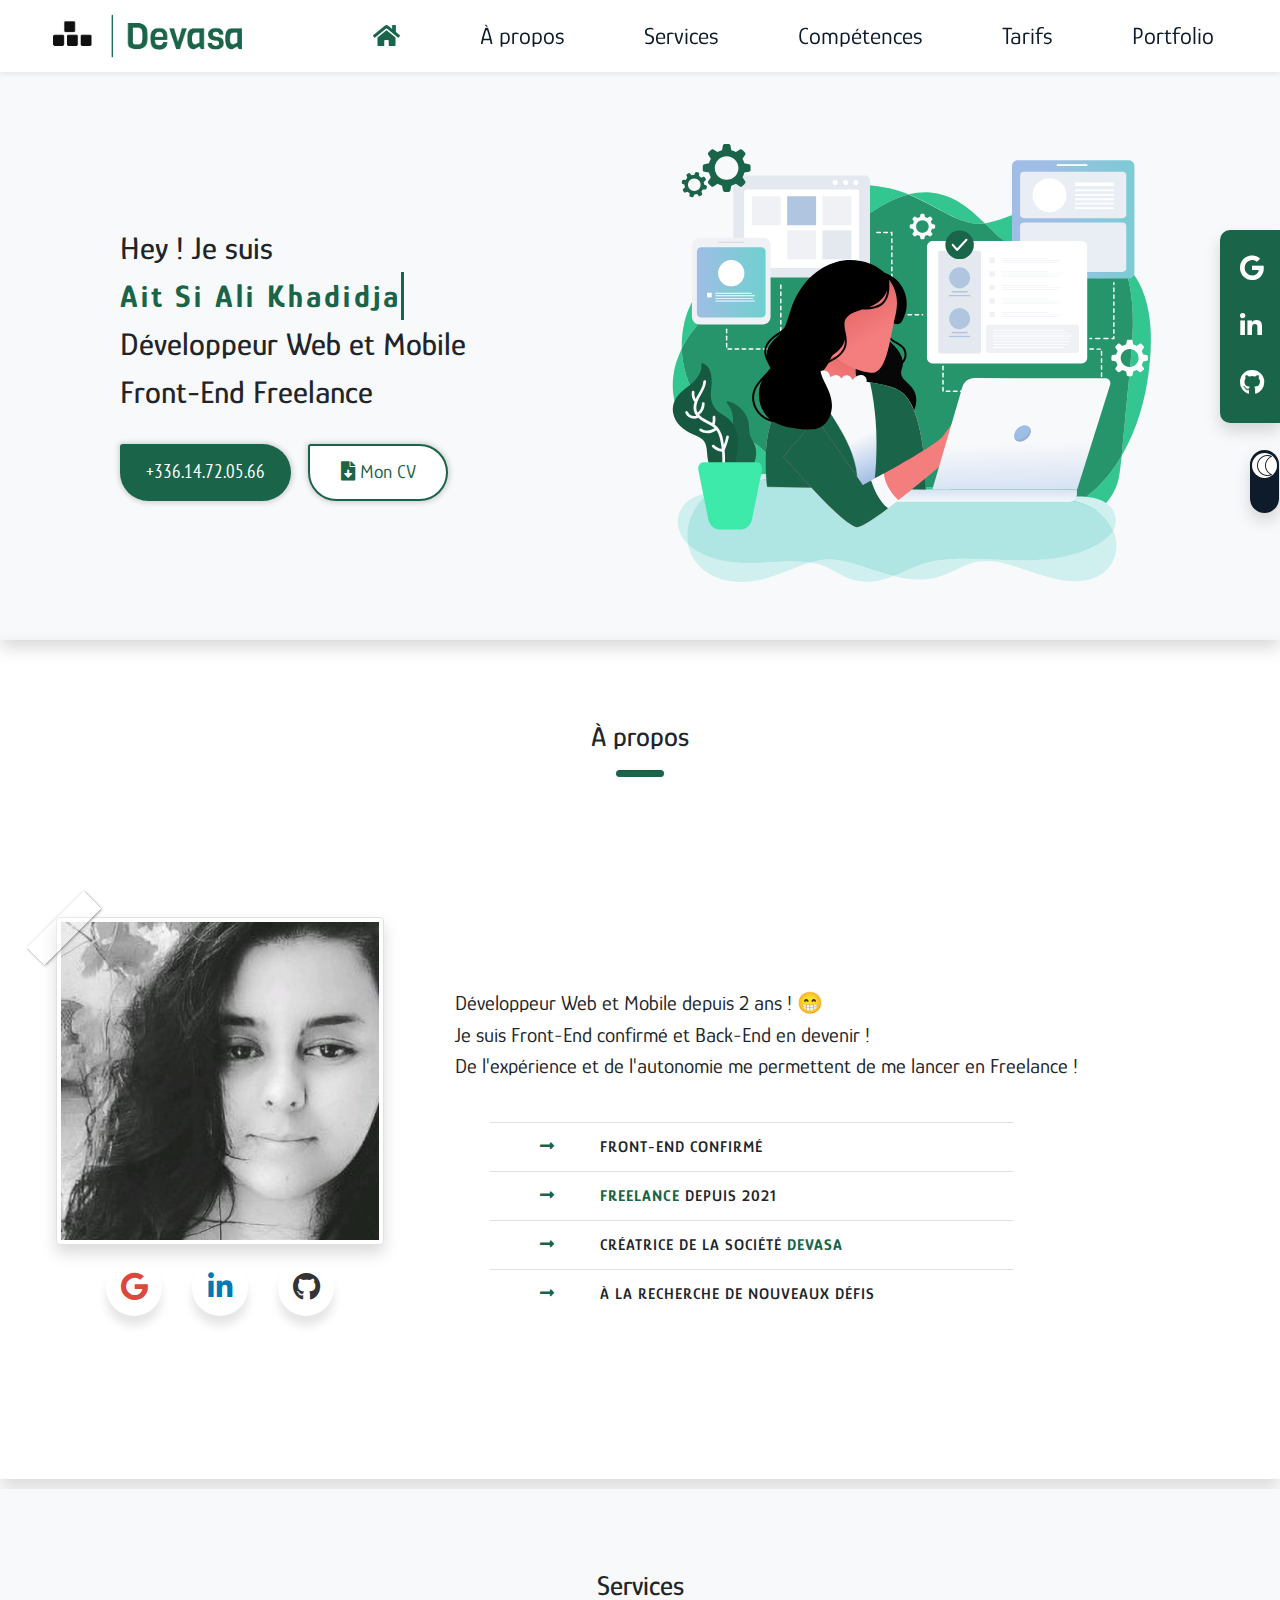
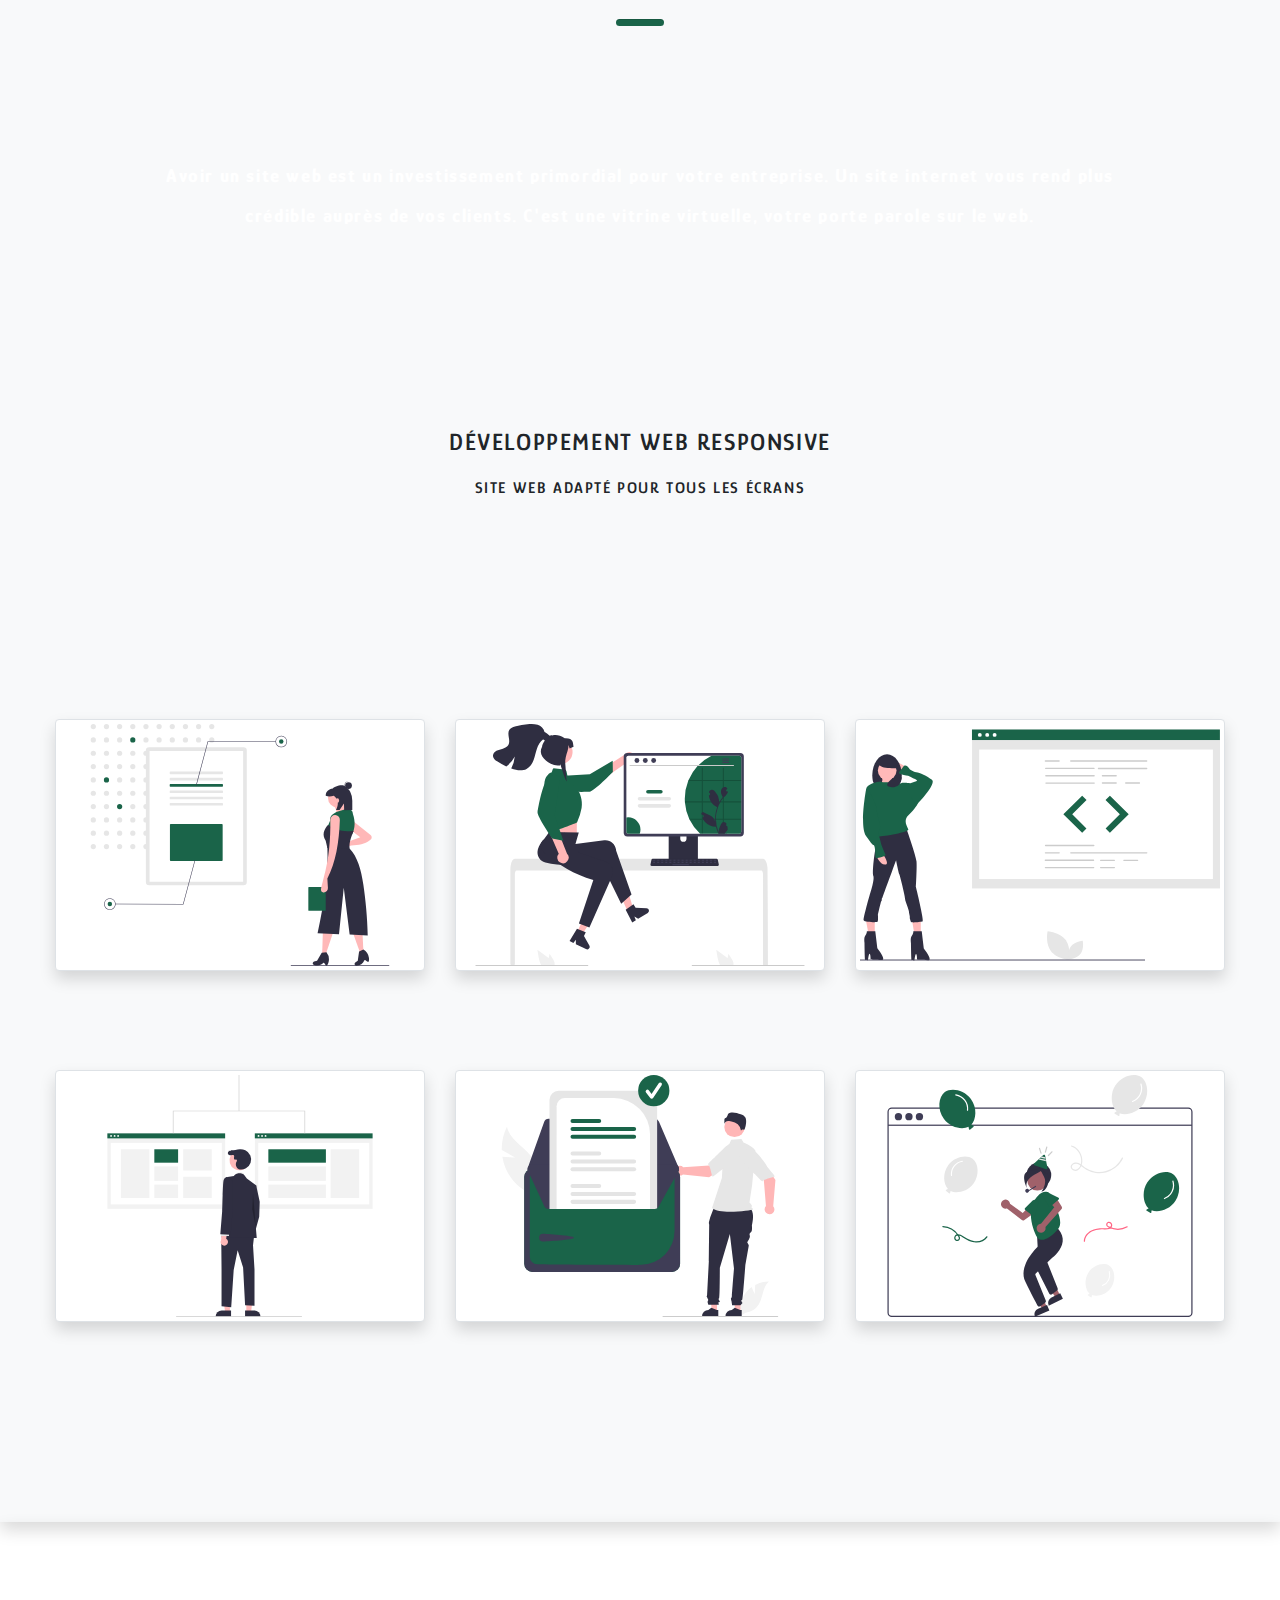
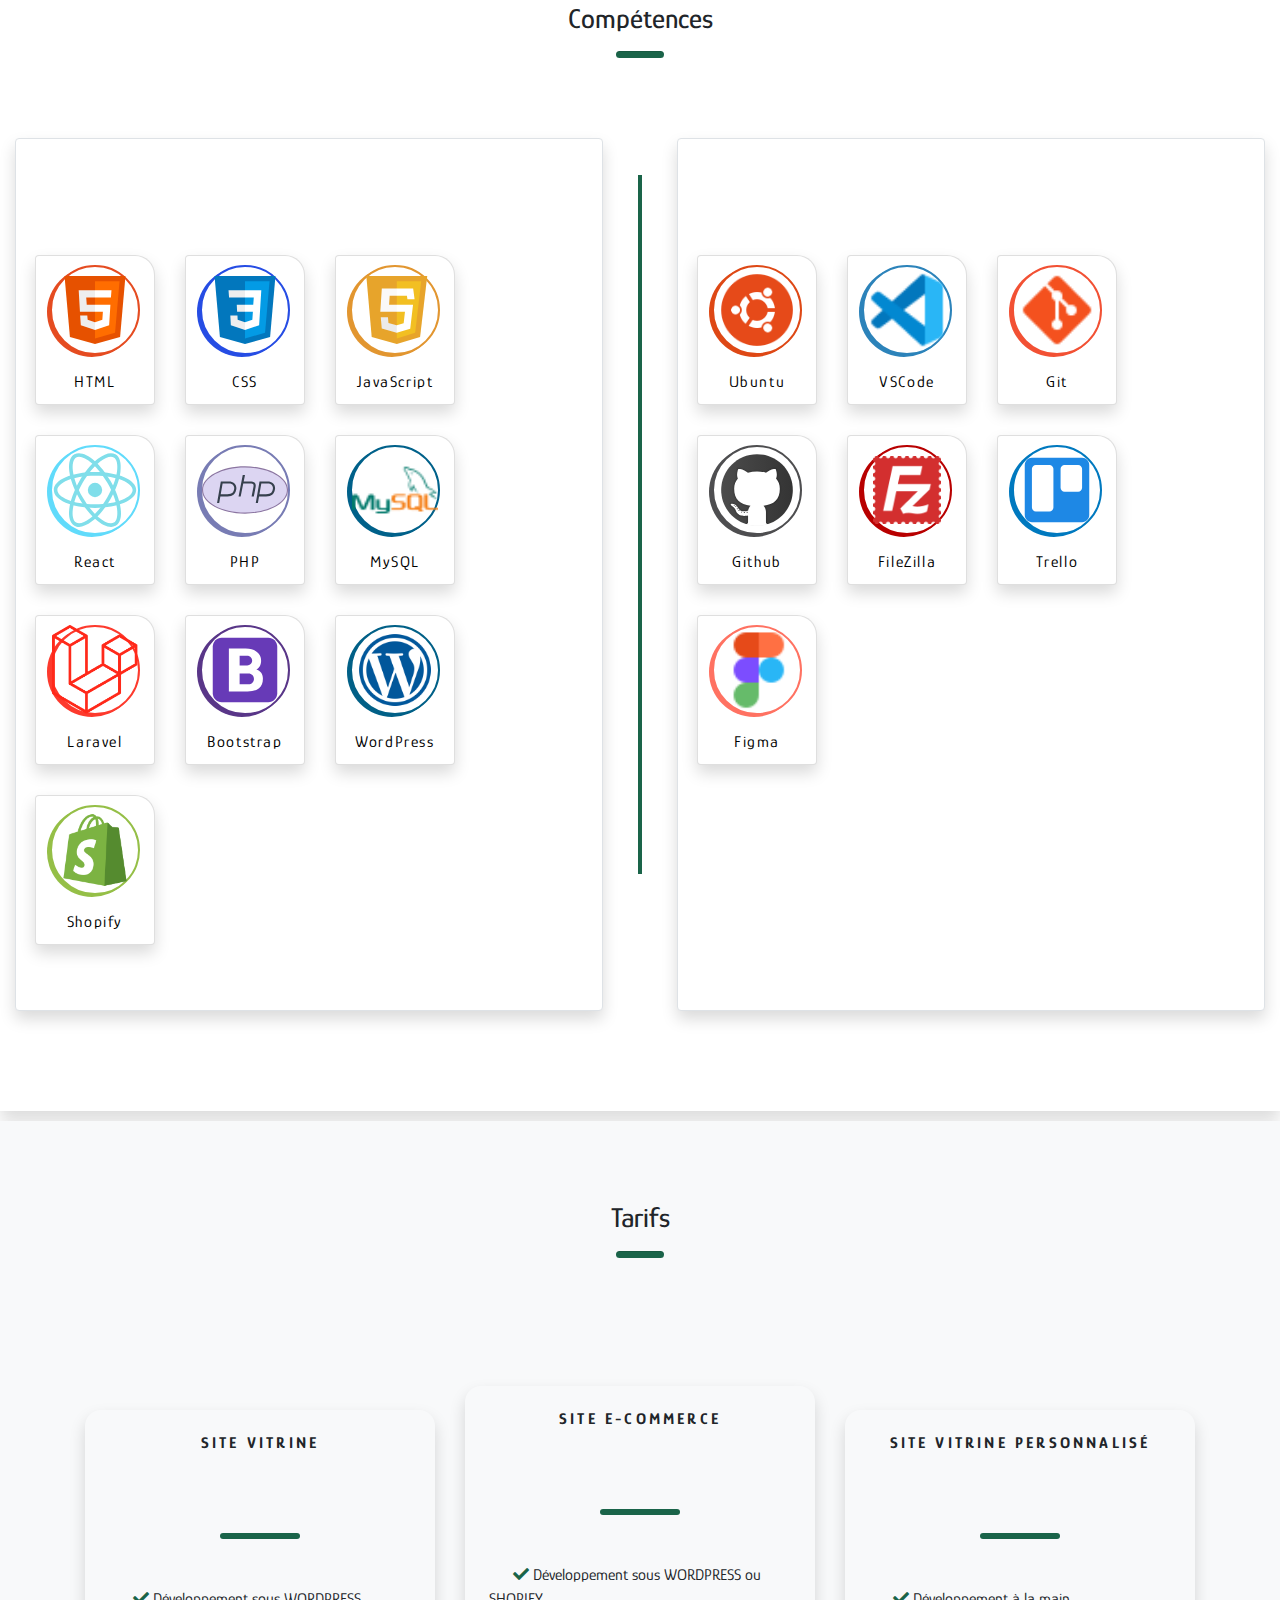
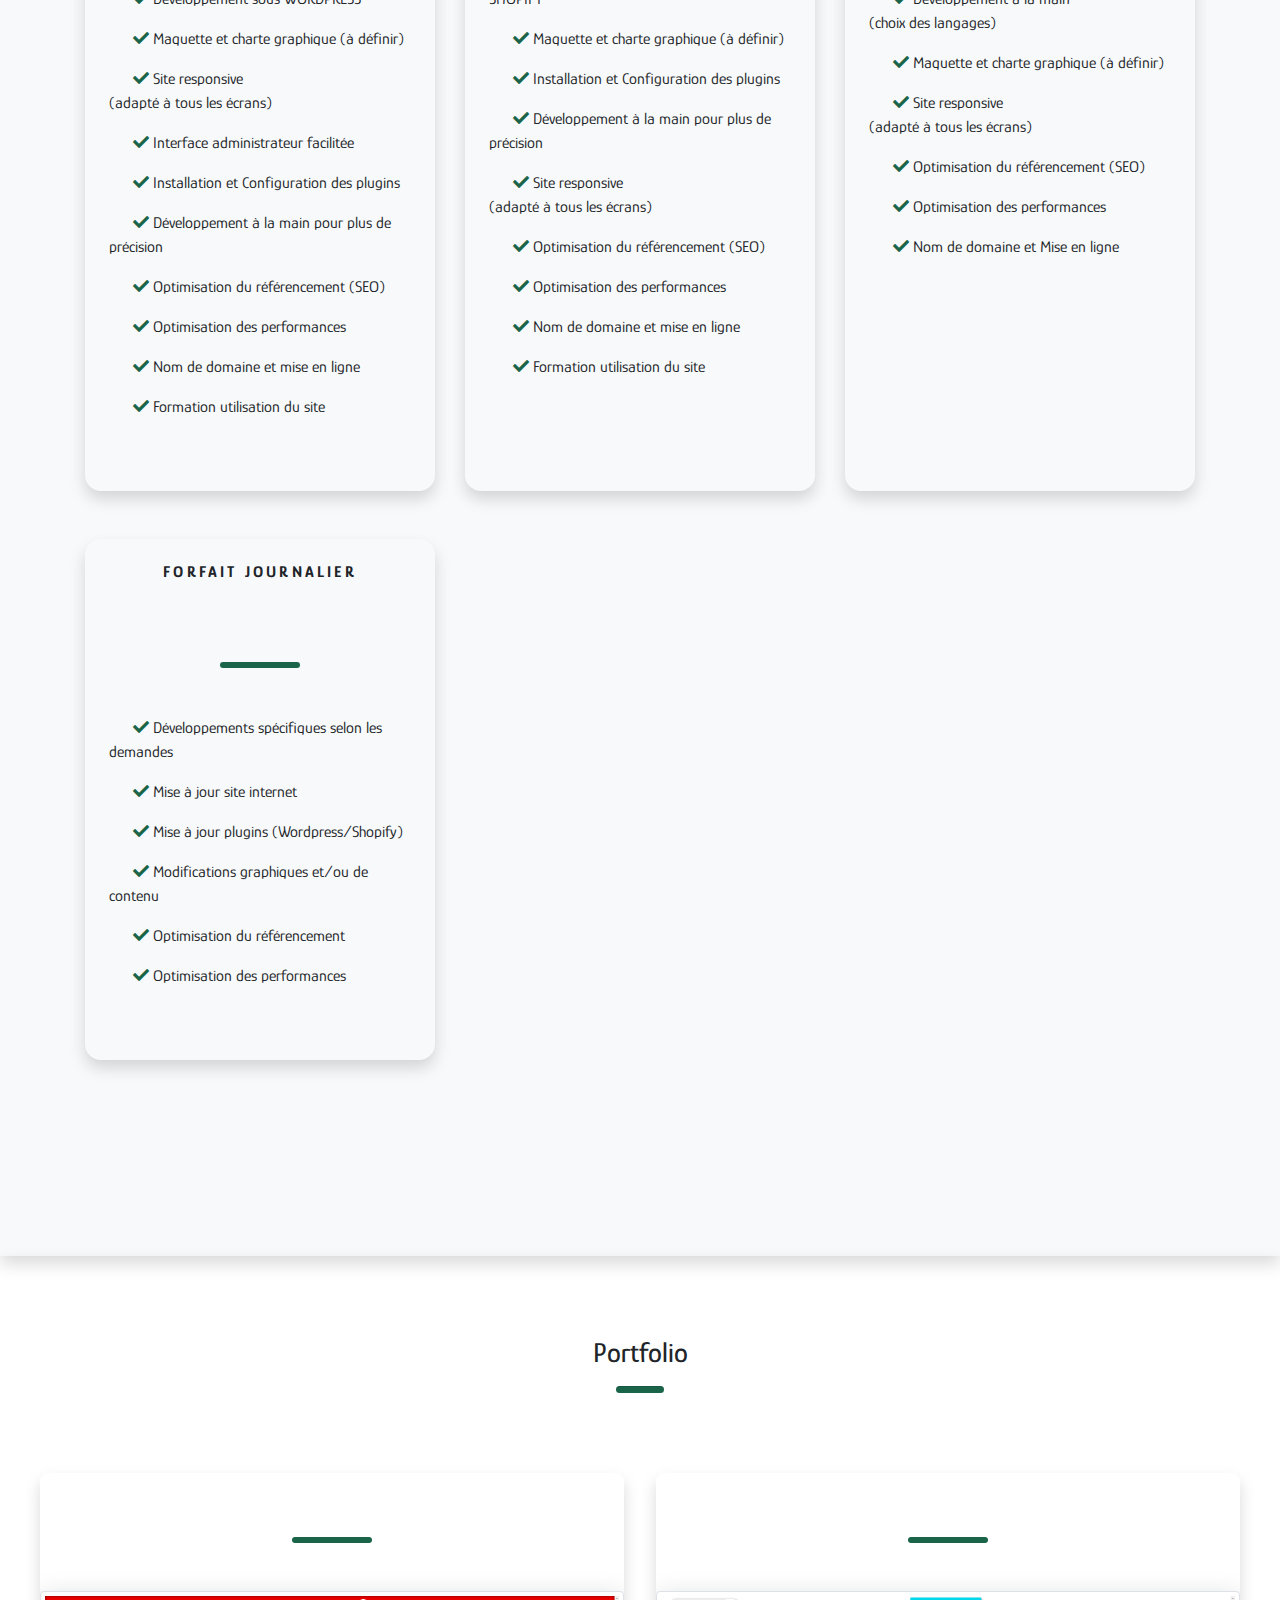
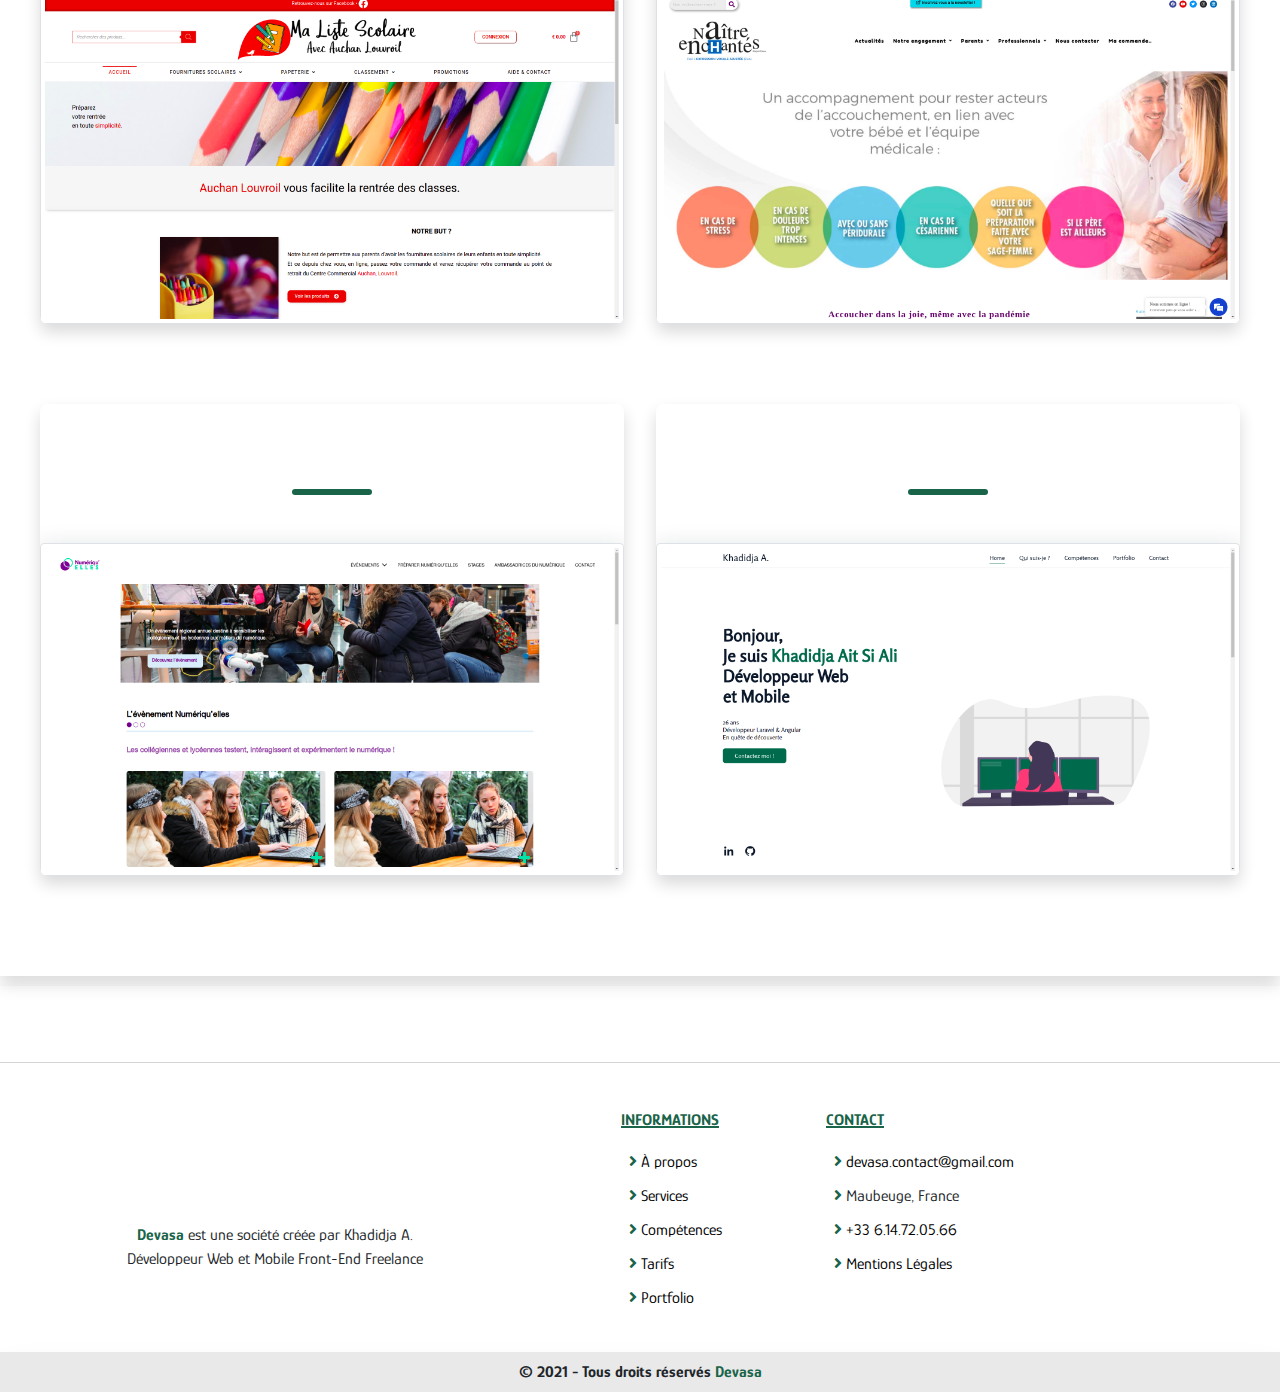
<file: index.html>
<!DOCTYPE html>
<html lang="fr">
<head>
  <meta charset="UTF-8">
  <meta http-equiv="X-UA-Compatible" content="IE=edge">
  <meta name="viewport" content="width=device-width, initial-scale=1.0">
  <meta name="author" content="Ait Si Ali Khadidja - Devasa">
  <meta name="theme-color" content="#1A6449">
  <meta name="keywords" content="devasa, développeur, web, site internet, développeur web, webmaster, khadidja, ait si ali">
  <meta name="robots" content="index, follow">
  <meta name="description" content="Devasa - Développeur Web Front-End Freelance. Développement de site internet responsive.">
  <title>Devasa Développeur Web</title>

  <!-- Icons -->
  <link href="documents/fontawesome-free-5.15.4-web/css/all.css" rel="stylesheet">
  <link rel="shortcut icon" type="image/png" href="documents/logos/icon-logo.png">
  <link href='https://cdn.jsdelivr.net/npm/boxicons@2.0.5/css/boxicons.min.css' rel='stylesheet'>
  <link rel="stylesheet" href="https://cdn.jsdelivr.net/npm/bootstrap-icons@1.7.2/font/bootstrap-icons.css">
  
  <!-- Libraries css -->
  <link rel="stylesheet" href="https://cdnjs.cloudflare.com/ajax/libs/animate.css/4.1.1/animate.min.css">
  <link rel="stylesheet" href="https://stackpath.bootstrapcdn.com/bootstrap/4.3.1/css/bootstrap.min.css" integrity="sha384-ggOyR0iXCbMQv3Xipma34MD+dH/1fQ784/j6cY/iJTQUOhcWr7x9JvoRxT2MZw1T" crossorigin="anonymous">
  <link rel="stylesheet" href="https://unpkg.com/aos@next/dist/aos.css" />
  
  <!-- CSS files -->
  <link rel="stylesheet" type="text/css" href="css/style.css">
  <link rel="stylesheet" type="text/css" href="css/footer.css">
  <link rel="stylesheet" type="text/css" href="css/portfolio.css">
  <link rel="stylesheet" type="text/css" href="css/skills.css">
  <link rel="stylesheet" type="text/css" href="css/prices.css">
  <link rel="stylesheet" type="text/css" href="css/services.css">
  <link rel="stylesheet" type="text/css" href="css/about.css">
  <link rel="stylesheet" type="text/css" href="css/animation.css">
  <link rel="stylesheet" type="text/css" href="css/cookies.css">
  <link rel="stylesheet" type="text/css" href="css/mentions.css">
  <link rel="stylesheet" type="text/css" href="css/theme.css">
  <link rel="stylesheet" type="text/css" href="css/404.css">
  
</head>

<body>
  
  <!-- Header -->

  <header class="header">
    <nav class="navbar">
      <a href="#" class="nav-logo">
        <img class="animate__animated animate__fadeInLeft" src="documents/logos/logo_small.png" alt="Logo Devasa">
      </a>
        <ul class="nav-menu">
          <li class="nav-item">
            <a href="#" class="nav-link"><i class="fas fa-home"></i></a>
            </li>
            <li class="nav-item">
              <a href="#about" class="nav-link">À propos</a>
            </li>
            <li class="nav-item">
              <a href="#services" class="nav-link">Services</a>
            </li>
            <li class="nav-item">
              <a href="#skills" class="nav-link">Compétences</a>
            </li>
            <li class="nav-item">
              <a href="#prices" class="nav-link">Tarifs</a>
            </li>
            <li class="nav-item">
              <a href="#portfolio" class="nav-link">Portfolio</a>
            </li>
            <div class="social-media-mobile">
              <a href="mailto:devasa.contact@gmail.com"><i class="fab fa-google"></i></a>
              <a href="https://www.linkedin.com/in/khadidja-ait-si-ali-913299153/" rel="noopener noreferrer" target="_blank"><i class="fab fa-linkedin-in"></i></a>
              <a href="https://github.com/Khadija-Asa" rel="noopener noreferrer" target="_blank"><i class="fab fa-github"></i></a>
            </div>
        </ul>

        <div class="theme-switch animate__animated animate__fadeInDown">
          <input type="checkbox" class="checkbox" id="checkbox">
          <label for="checkbox" class="label shadow">
            <!-- <i class="far fa-sun sun"></i>
            <i class="far fa-moon moon"></i> -->
             <div class="switcher"></div>
          </label>
        </div>
    

        <div class="burger">
            <span class="bar"></span>
            <span class="bar"></span>
            <span class="bar"></span>
        </div>

    </nav>

    <!-- Social media -->

    <div class="social-media shadow animate__animated animate__fadeInDown">
      <a href="mailto:devasa.contact@gmail.com"><i class="fab fa-google"></i></a>
      <a href="https://www.linkedin.com/in/khadidja-ait-si-ali-913299153/" rel="noopener noreferrer" target="_blank"><i class="fab fa-linkedin-in"></i></a>
      <a href="https://github.com/Khadija-Asa" rel="noopener noreferrer" target="_blank"><i class="fab fa-github"></i></a>
    </div>

    <!-- Dark mode -->


  </header>

<main>
    
  <!-- Home -->

  <section class="home light shadow">
    <div class="container-fluid">
      <div class="text_box">
        <h1 class="home_title">Hey ! Je suis<br><span class="home_title_color type">Ait Si Ali Khadidja</span><br> Développeur Web et Mobile <br> Front-End Freelance</h1>
        <div class="home_buttons">
          <p class="home_info"><a href="tel:+336.14.72.05.66">+336.14.72.05.66</a></p>
          <p class="home_button"><a href="documents/pdf/développeur-web-khadidja.pdf" download><i class="fas fa-file-download"></i> Mon CV</a></p>
        </div>
      </div>    
      <div class="home_image">    
        <img src="documents/images/landing.svg" class="img-fluid" alt="Illustration bannière">
      </div>   
    </div>
  </section>

  <!-- About -->
      
  <section class="about shadow" id="about">
    <h3 class="about_title text-center">À propos</h3> <hr>

    <div class="about_box container-fluid">

      <div class="about_img text-center pb-5">
        <img class="img-thumbnail shadow" src="documents/images/me.png" alt="Photo de profil Khadidja Ait Si Ali">
        <figcaption class="wrapper text-center">

          <div class="icon google">
            <div class="tooltip">Google</div>
            <a href="mailto:devasa.contact@gmail.com"><span><i class="fab fa-google"></i></span></a>
          </div>

          <div class="icon linkedin">
            <div class="tooltip">Linkedin</div>
            <a href="https://www.linkedin.com/in/khadidja-ait-si-ali-913299153/" rel="noopener noreferrer" target="_blank"><span><i class="fab fa-linkedin-in"></i></span></a>
          </div>

          <div class="icon github">
            <div class="tooltip">Github</div>
            <a href="https://github.com/Khadija-Asa" rel="noopener noreferrer" target="_blank"><span><i class="fab fa-github"></i></span></a>
          </div>

        </figcaption>

      </div>

      <div class="about_text">

        <div class="about_paragraph">
          <h2 data-aos="fade-right" class="pb-4"><span class="dash">&mdash;</span> about me <span class="dash">&mdash;</span></h2>
          <p>
            Développeur Web et Mobile depuis 2 ans ! &#128513; <br>
            Je suis Front-End confirmé et Back-End en devenir ! <br>
            De l'expérience et de l'autonomie me permettent de me lancer en Freelance !
          </p>
        </div>

        <ul class="list-group list-group-flush pt-4">
          <li class="list-group-item"><i class="fas fa-long-arrow-alt-right"></i> front-end confirmé</li>
          <li class="list-group-item"><i class="fas fa-long-arrow-alt-right"></i> <span class="primary-color">freelance</span> depuis 2021</li>
          <li class="list-group-item"><i class="fas fa-long-arrow-alt-right"></i> créatrice de la société <span class="primary-color">devasa</span></li>
          <li class="list-group-item"><i class="fas fa-long-arrow-alt-right"></i> à la recherche de nouveaux défis</li>
        </ul>

      </div>
    </div>

  </section>

  <!-- Services -->
    
  <section class="services light shadow" id="services">
      <h3 class="services_title text-center">Services</h3> <hr>
      <div class="services_text">
        <p class="services_text_3 mb-5 text-center">
          Avoir un site web est un investissement primordial pour votre entreprise.
          Un site internet vous rend plus crédible auprès de vos clients.
          C'est une vitrine virtuelle, votre porte parole sur le web.
        </p>
        </div>
        <p class="services_text_1 pt-5 text-center">
          développement web responsive
          <p class="services_text_2 mb-4 text-center">
            site web adapté pour tous les écrans <br> 
            <ul class="services_text_2 text-center">
              <li data-aos="fade-right" class="mb-3"><i class="fas fa-desktop mr-2"></i> ordinateur</li>
              <li data-aos="fade-right" class="mb-3"><i class="fas fa-tablet-alt mr-2"></i> tablette</li>
              <li data-aos="fade-right"><i class="fas fa-mobile-alt mr-2 mb-5"></i> mobile</li>
            </ul>
          </p> 
        </p>
      </div>
      <div class="services_box container-fluid mt-5">
        <div class="row">
          <div class="col-6 col-md-4">
            <img class="img-fluid img-thumbnail shadow" src="documents/images/services/analyse.svg" alt="Illustration analyse">
            <p data-aos="fade-down" class="text-center"><i class="bi bi-graph-up"></i> analyse</p>
          </div>
          <div class="col-6 col-md-4">
            <img class="img-fluid img-thumbnail shadow" src="documents/images/services/design.svg" alt="Illustration design">
            <p data-aos="fade-down" class="text-center"><i class="bi bi-palette"></i> design</p>
          </div>
          <div class="col-6 col-md-4">
            <img class="img-fluid img-thumbnail shadow" src="documents/images/services/code.svg" alt="Illustration code">
            <p data-aos="fade-down" class="text-center"><i class="bi bi-code-slash"></i> code</p>
          </div>
          <div class="col-6 col-md-4">
            <img class="img-fluid img-thumbnail shadow" src="documents/images/services/test.svg" alt="Illustration test">
            <p data-aos="fade-down" class="text-center"><i class="bi bi-bug"></i> test</p>
          </div>
          <div class="col-6 col-md-4">
            <img class="img-fluid img-thumbnail shadow" src="documents/images/services/livraison.svg" alt="Illustration livraison">
            <p data-aos="fade-down" class="text-center"><i class="bi bi-truck"></i> livraison</p>
          </div>
          <div class="col-6 col-md-4">
            <img class="img-fluid img-thumbnail shadow" src="documents/images/services/satisfaction.svg" alt="Illustration satisfaction">
            <p data-aos="fade-down" class="text-center"><i class="bi bi-emoji-smile"></i> satisfaction</p>
          </div>
        </div>
      </div>

  </section>
    
  <!-- Skills -->
    
  <section class="skills shadow" id="skills">
      <h3 class="skills_title text-center">Compétences</h3> <hr>
      <div class="container-fluid">
        <div class="skills_box">
          
          <div class="skills_img img-thumbnail skills_top shadow">
            <div class="skills_subtitle">
              <h4 data-aos="fade-right" class="text-center">Langage de programmation</h4>
            </div>  
            <div class="card html shadow">
              <div class="overlay"></div>
              <div class="circle">
                <img class="img-fluid" src="documents/images/icônes/icons8-html-5.svg" alt="Icône HTML">
              </div>
              <p>HTML</p>
            </div>
            <div class="card css shadow">
              <div class="overlay"></div>
              <div class="circle">
                <img class="img-fluid" src="documents/images/icônes/icons8-css3.svg" alt="Icône CSS">
              </div>
              <p>CSS</p>
            </div>
            <div class="card javascript shadow">
              <div class="overlay"></div>
              <div class="circle">
                <img class="img-fluid" src="documents/images/icônes/icons8-javascript.svg" alt="Icône JavaScript">
              </div>
              <p>JavaScript</p>
            </div>
          <div class="card react shadow">
            <div class="overlay"></div>
            <div class="circle">
              <img class="img-fluid" src="documents/images/icônes/icons8-react-native.svg" alt="Icône React">
            </div>
            <p>React</p>
          </div>
          <div class="card php shadow">
            <div class="overlay"></div>
            <div class="circle">
              <img class="img-fluid" src="documents/images/icônes/icons8-php.svg" alt="Icône Php">
            </div>
            <p>PHP</p>
          </div>
          <div class="card mysql shadow">
            <div class="overlay"></div>
            <div class="circle">
              <img class="img-fluid" src="documents/images/icônes/icons8-mysql.png" alt="Icône MySQL">
            </div>
            <p>MySQL</p>
          </div>
          <div class="card laravel shadow">
            <div class="overlay"></div>
            <div class="circle">
              <img class="img-fluid" src="documents/images/icônes/laravel.png" alt="Icône Laravel">
            </div>
            <p>Laravel</p>
          </div>
          <div class="card bootstrap shadow">
            <div class="overlay"></div>
            <div class="circle">
              <img class="img-fluid" src="documents/images/icônes/icons8-bootstrap.svg" alt="Icône Bootstrap">
            </div>
            <p>Bootstrap</p>
          </div>
          <div class="card wordpress shadow">
            <div class="overlay"></div>
            <div class="circle">
              <img class="img-fluid" src="documents/images/icônes/icons8-wordpress.png" alt="Icône WordPress">
            </div>
            <p>WordPress</p>
          </div>
          <div class="card shopify shadow">
            <div class="overlay"></div>
            <div class="circle">
              <img class="img-fluid" src="documents/images/icônes/icons8-shopify.png" alt="Icône Shopify">
            </div>
            <p>Shopify</p>
          </div>
        </div>
        
        <div>
          <span class="vertical"></span>
        </div>
        
        <div class="skills_img img-thumbnail shadow">
          <div class="skills_subtitle">
            <h4 data-aos="fade-right" class="text-center">Outils de travail</h4>
          </div>
          <div class="card ubuntu shadow">
            <div class="overlay"></div>
            <div class="circle">
              <img class="img-fluid" src="documents/images/icônes/icons8-ubuntu.png" alt="Icône Ubuntu">
            </div>
            <p>Ubuntu</p>
          </div>
          <div class="card vscode shadow">
            <div class="overlay"></div>
            <div class="circle">
              <img class="img-fluid" src="documents/images/icônes/icons8-vscode.png" alt="Icône VSCode">
            </div>
            <p>VSCode</p>
          </div>
          <div class="card git shadow">
            <div class="overlay"></div>
            <div class="circle">
              <img class="img-fluid" src="documents/images/icônes/icons8-git.png" alt="Icône Git">
            </div>
            <p>Git</p>
          </div>
          <div class="card github shadow">
            <div class="overlay"></div>
            <div class="circle">
              <img class="img-fluid" src="documents/images/icônes/icons8-github.svg" alt="Icône Github">
            </div>
            <p>Github</p>
          </div>
          <div class="card filezilla shadow">
            <div class="overlay"></div>
            <div class="circle">
              <img class="img-fluid" src="documents/images/icônes/icons8-filezilla.png" alt="Icône FileZilla">
            </div>
            <p>FileZilla</p>
          </div>
          <div class="card trello shadow">
            <div class="overlay"></div>
            <div class="circle">
              <img class="img-fluid" src="documents/images/icônes/icons8-trello.svg" alt="Icône Trello">
            </div>
            <p>Trello</p>
          </div>
          <div class="card figma shadow">
            <div class="overlay"></div>
            <div class="circle">
              <img class="img-fluid" src="documents/images/icônes/icons8-figma.png" alt="Icône Figma">
            </div>
            <p>Figma</p>
          </div>
          <div class="card none shadow">
            <div class="overlay"></div>
            <div class="circle">
              <img class="img-fluid" src="documents/images/icônes/icons8-figma.png" alt="Icône none">
            </div>
            <p>none</p>
          </div>
          <div class="card none shadow">
            <div class="overlay"></div>
            <div class="circle">
              <img class="img-fluid" src="documents/images/icônes/icons8-figma.png" alt="Icône none">
            </div>
            <p>none</p>
          </div>
          <div class="card none shadow">
            <div class="overlay"></div>
            <div class="circle">
              <img class="img-fluid" src="documents/images/icônes/icons8-figma.png" alt="Icône none">
            </div>
            <p>none</p>
          </div>
        </div>
      </div>
    </div>
  </section>
  
  <!-- Prices -->
  
  <section class="prices light shadow" id="prices">
    <h3 class="prices_title text-center">Tarifs</h3> <hr>
    <div class="container py-5">
      
      <div class="row text-center align-items-end">
        
        <div class="col-lg-4 mb-5">
          <div class="p-4 rounded-lg shadow">
            <h5 class="h6 text-uppercase font-weight-bold">site vitrine</h>
              <h6 data-aos="flip-up" class="h1 font-weight-bold">€499</h6>  
              <div class="custom-separator my-4 mx-auto bg-primary"></div>
              <ul class="list-unstyled my-5 text-small text-left">
                <li class="mb-3">
                  <i class="fa fa-check ml-4"></i> Développement sous WORDPRESS
                </li>
                <li class="mb-3">
                  <i class="fa fa-check ml-4"></i> Maquette et charte graphique (à définir)
                </li>
                <li class="mb-3">
                  <i class="fa fa-check ml-4"></i> Site responsive <br> (adapté à tous les écrans)
                </li>
                <li class="mb-3">
                  <i class="fa fa-check ml-4"></i> Interface administrateur facilitée
                </li>
                <li class="mb-3">
                  <i class="fa fa-check ml-4"></i> Installation et Configuration des plugins
                </li>
                <li class="mb-3">
                  <i class="fa fa-check ml-4"></i> Développement à la main pour plus de précision
                </li>
                <li class="mb-3">
                  <i class="fa fa-check ml-4"></i> Optimisation du référencement (SEO)
                </li>
                <li class="mb-3">
                  <i class="fa fa-check ml-4"></i> Optimisation des performances
                </li>
                <li class="mb-3">
                  <i class="fa fa-check ml-4"></i> Nom de domaine et mise en ligne
                </li>
                <li class="mb-3">
                  <i class="fa fa-check ml-4"></i> Formation utilisation du site
                </li>
              </ul>
            </div>
          </div>
          
          <div class="col-lg-4 mb-5">
            <div class="p-4 rounded-lg shadow">
              <h5 class="h6 text-uppercase font-weight-bold">site e-commerce</h>
                <h6 data-aos="flip-up" class="h1 font-weight-bold">€599</h6>  
                <div class="custom-separator my-4 mx-auto bg-primary"></div>
                <ul class="list-unstyled my-5 text-small text-left">
                  <li class="mb-3">
                    <i class="fa fa-check ml-4"></i> Développement sous WORDPRESS ou SHOPIFY
                  </li>
                  <li class="mb-3">
                    <i class="fa fa-check ml-4"></i> Maquette et charte graphique (à définir)
                  </li>
                  <li class="mb-3">
                    <i class="fa fa-check ml-4"></i> Installation et Configuration des plugins
                  </li>
                  <li class="mb-3">
                    <i class="fa fa-check ml-4"></i> Développement à la main pour plus de précision
                  </li>
                  <li class="mb-3">
                    <i class="fa fa-check ml-4"></i> Site responsive <br> (adapté à tous les écrans)
                  </li>
                  <li class="mb-3">
                    <i class="fa fa-check ml-4"></i> Optimisation du référencement (SEO)
                  </li>
                  <li class="mb-3">
                    <i class="fa fa-check ml-4"></i> Optimisation des performances
                  </li>
                  <li class="mb-3">
                    <i class="fa fa-check ml-4"></i> Nom de domaine et mise en ligne
                  </li>
                  <li class="mb-3">
                    <i class="fa fa-check ml-4"></i> Formation utilisation du site
                  </li>
                  <li class="mb-3 invisible">
                    <i class="fa fa-check ml-4"></i> 
                  </li>
                </ul>
              </div>
            </div>
            
            <div class="col-lg-4 mb-5">
              <div class="p-4 rounded-lg shadow">
                <h5 class="h6 text-uppercase font-weight-bold">site vitrine personnalisé</h5>
                <h6 data-aos="flip-up" class="h1 font-weight-bold">€699</h6>
                <div class="custom-separator my-4 mx-auto bg-primary"></div>
                <ul class="list-unstyled my-5 text-small text-left">
                  <li class="mb-3">
                    <i class="fa fa-check ml-4"></i> Développement à la main <br> (choix des langages)
                  </li>
                  <li class="mb-3">
                    <i class="fa fa-check ml-4"></i> Maquette et charte graphique (à définir)
                  </li>
                  <li class="mb-3">
                    <i class="fa fa-check ml-4"></i> Site responsive <br> (adapté à tous les écrans)
                  </li>
                  <li class="mb-3">
                    <i class="fa fa-check ml-4"></i> Optimisation du référencement (SEO)
                  </li>
                  <li class="mb-3">
                    <i class="fa fa-check ml-4"></i> Optimisation des performances
                  </li>
                  <li class="mb-3">
                    <i class="fa fa-check ml-4"></i> Nom de domaine et Mise en ligne
                  </li>
                  <li class="mb-3 invisible">
                    <i class="fa fa-check ml-4"></i> 
                  </li>
                  <li class="mb-3 invisible">
                    <i class="fa fa-check ml-4"></i> 
                  </li>
                  <li class="mb-3 invisible">
                    <i class="fa fa-check ml-4"></i> 
                  </li>
                  <li class="mb-3 invisible">
                    <i class="fa fa-check ml-4"></i> 
                  </li>
                </ul>
              </div>
            </div>

            <div class="col-lg-4 mb-5">
              <div class="p-4 rounded-lg shadow">
                <h5 class="h6 text-uppercase font-weight-bold">forfait journalier</h>
                  <h6 data-aos="flip-up" class="h1 font-weight-bold">€250<span class="text-small font-weight-normal ml-2">/ jour</span></h6>  
                  <div class="custom-separator my-4 mx-auto bg-primary"></div>
                  <ul class="list-unstyled my-5 text-small text-left">
                    <li class="mb-3">
                      <i class="fa fa-check ml-4"></i> Développements spécifiques selon les demandes
                    </li>
                    <li class="mb-3">
                      <i class="fa fa-check ml-4"></i> Mise à jour site internet
                    </li>
                    <li class="mb-3">
                      <i class="fa fa-check ml-4"></i> Mise à jour plugins (Wordpress/Shopify)
                    </li>
                    <li class="mb-3">
                      <i class="fa fa-check ml-4"></i> Modifications graphiques et/ou de contenu
                    </li>
                    <li class="mb-3">
                      <i class="fa fa-check ml-4"></i> Optimisation du référencement
                    </li>
                    <li class="mb-3">
                      <i class="fa fa-check ml-4"></i> Optimisation des performances
                    </li>
                  </ul>
                </div>
              </div>
            </div>
          </div>   
  </section>
        
  <!-- Portfolio -->
        
  <section class="portfolio shadow" id="portfolio">
      <h3 class="portfolio_title text-center">Portfolio</h3> <hr>
      <div class="container-fluid bd-grid">         
        <div class="portfolio_box">

          <div class="portfolio_img shadow">
            <h6 data-aos="fade-down" class="text-center">langage utilisé : laravel</h6>
            <div class="custom-separator mb-5 mx-auto bg-primary"></div>
              <img class="img-thumbnail" src="documents/images/listesco_port.png" alt="Image de projet">
              <p class="portfolio_description">
                Ma Liste Scolaire avec Auchan, Louvroil <br>
                Site e-commerce permettant la vente
                de fournitures scolaires pour Auchan, Retail.
              </p>
          </div>

          <div class="portfolio_img shadow">
            <h6 data-aos="fade-down" class="text-center">langage utilisé : wordpress</h6>
            <div class="custom-separator mb-5 mx-auto bg-primary"></div>
              <img class="img-thumbnail" src="documents/images/ne-port.png" alt="Image de projet">
              <p class="portfolio_description">
                Naître Enchantés <br>
                Refonte d'un site vitrine sur l'accompagnement durant la grossesse.
              </p>
          </div>

          <div class="portfolio_img shadow">
            <h6 data-aos="fade-down" class="text-center">langages utilisés : <br> html/ css/ js/ bootstrap</h6>
            <div class="custom-separator mb-5 mx-auto bg-primary"></div>
              <img class="img-thumbnail" src="documents/images/numeriq-port.png" alt="Image de projet">
              <p class="portfolio_description">
                Numériqu'Elles <br>
                Site vitrine présentant le forum pour l'Académie d'Amiens.
              </p>
          </div>

          <div class="portfolio_img shadow">
            <h6 data-aos="fade-down" class="text-center">langages utilisés : <br> php/ js/ bootstrap/ api</h6>
            <div class="custom-separator mb-5 mx-auto bg-primary"></div>
              <img class="img-thumbnail" src="documents/images/cv-port.png" alt="Image de projet">
              <p class="portfolio_description">
                CV personnel <br>
                Développement de mon CV dans le but d'apprendre PHP.
              </p>
            </div>         
          </div>

        </div>
  </section>
        
</main>
      
  <!-- Back to top -->
      
  <div class="back_to_top">
    <a type="button" id="btn-back-to-top">
      <i class="fas fa-chevron-circle-up"></i>
    </a>
  </div>

  <!-- Cookies -->

  <!-- <section class="cookies bg-light shadow">
  
    <div data-os-animation="fadeIn" class="cookies_box" id="cookiebarBox">
      <div class="container-fluid cookies_text risk-dismiss">
        <p>
          <i class="fas fa-cookie-bite mr-2"></i> Le site Devasa utilise des cookies.
          <a class="cookieok" id="cookieBoxok" data-cookie="risk">Je comprends</a>
          <a class="cookieok" id="cookieBoxok" data-cookie="risk"></a>          
        </p>
      </div>
    </div>
    
  </section> -->

  <!-- Mentions légales -->

  <section class="legal_notices">

    <!-- Modal -->
    <div class="modal fade" id="modal_mentions" tabindex="-1" role="dialog" aria-labelledby="exampleModalLongTitle" aria-hidden="true">
      <div class="modal-dialog" role="document">
        <div class="modal-content">
          <div class="modal-header">
            <h5 class="modal-title" id="exampleModalLongTitle">Mentions Légales</h5>
            <button type="button" class="close" data-dismiss="modal" aria-label="Close">
              <span aria-hidden="true">&times;</span>
            </button>
          </div>
          <div class="modal-body">

            <p>
              En vous connectant sur ce site, vous acceptez sans réserves les présentes modalités. <br>
              Aussi, conformément à l’article n°6 de la Loi n°2004-575 du 21 Juin 2004 pour la confiance dans l’économie numérique, 
              les responsables du présent site internet <a href="https://www.devasa.fr">https://www.devasa.fr/</a> sont : <br> <br>
            </p>

            <p><span class="modal-subtitles mb-5">Editeur du Site : </span> <br>
              <span class="primary-color">Devasa</span> - Khadidja Ait Si Ali <br>
              Numéro de SIRET :  90194322500010 <br>
              Responsable éditorial : Khadidja Ait Si Ali <br>
              Téléphone : 0336.14.72.05.66 <br>
              Email : khadija.aitsiali@gmail.com <br>
              Site Web : <a href="https://www.devasa.fr">https://www.devasa.fr/</a>
            </p>
            
            <p><span class="modal-subtitles">Hébergement : </span> <br>
              Hébergeur : OVH <br>
              2 rue Kellermann - 59100 Roubaix - France <br>
              Site Web : <a href="https://www.ovhcloud.com/fr/">Site Web : https://www.ovhcloud.com/fr/</a>
            </p>

            <p><span class="modal-subtitles">Développement : </span> <br>
              Khadidja Ait Si Ali <br>
              Adresse : Louvroil, France <br>
              Site Web : <a href="https://www.devasa.fr">https://www.devasa.fr/</a>
            </p>

            <p><span class="modal-subtitles">Conditions d’utilisation :</span> <br>
              Ce site (<a href="https://www.devasa.fr">https://www.devasa.fr/</a>) est proposé en différents langages web (HTML5, Javascript, CSS, etc…) pour un meilleur confort d'utilisation et un graphisme plus agréable, 
              nous vous recommandons de recourir à des navigateurs modernes comme Internet explorer, Safari, Firefox, Google Chrome, etc… <br>
              Les mentions légales ont été générées sur le site <a title="générateur de mentions légales pour site internet gratuit" href="http://www.generateur-de-mentions-legales.com">Générateur de mentions légales</a>, 
              offert par <a title="imprimerie paris, imprimeur paris" href="http://welye.com">Welye</a>. <br>
              <span class="primary-color">Devasa</span> met en œuvre tous les moyens dont elle dispose, pour assurer une information fiable et une mise à jour fiable de ses sites internet. 
              Toutefois, des erreurs ou omissions peuvent survenir. L'internaute devra donc s'assurer de l'exactitude des informations auprès de <span class="primary-color">Devasa</span>, et signaler toutes modifications du site qu'il jugerait utile.
               Elle n'est en aucun cas responsable de l'utilisation faite de ces informations, et de tout préjudice direct ou indirect pouvant en découler.
            </p>

            <p><span class="modal-subtitles">Cookies : </span>  <br>
              Le site <a href="https://www.devasa.fr">https://www.devasa.fr/</a> peut-être amené à vous demander l’acceptation des cookies pour des besoins de statistiques et d'affichage. Un cookies est une information déposée sur votre disque dur par le serveur du site que vous visitez. 
              Il contient plusieurs données qui sont stockées sur votre ordinateur dans un simple fichier texte auquel un serveur accède pour lire et enregistrer des informations . Certaines parties de ce site ne peuvent être fonctionnelles sans l’acceptation de cookies.
            </p>

            <p><span class="modal-subtitles">Liens hypertextes : </span> <br>
              Les sites internet de peuvent offrir des liens vers d’autres sites internet ou d’autres ressources disponibles sur Internet. <span class="primary-color">Devasa</span> ne dispose d'aucun moyen pour contrôler les sites en connexion avec ses sites internet. <br>
              Elle ne répond pas de la disponibilité de tels sites et sources externes, ni ne la garantit. Elle ne peut être tenue pour responsable de tout dommage, de quelque nature que ce soit, résultant du contenu de ces sites ou sources externes, 
              et notamment des informations, produits ou services qu’ils proposent, ou de tout usage qui peut être fait de ces éléments. <br>
              Les risques liés à cette utilisation incombent pleinement à l'internaute, qui doit se conformer à leurs conditions d'utilisation. <br>
              Les utilisateurs, les abonnés et les visiteurs des sites internet de ne peuvent mettre en place un hyperlien en direction de ce site sans l'autorisation expresse et préalable de <span class="primary-color">Devasa</span>. <br>
              Dans l'hypothèse où un utilisateur ou visiteur souhaiterait mettre en place un hyperlien en direction d’un des sites internet de <span class="primary-color">Devasa</span>, il lui appartiendra d'adresser un email accessible sur le site afin de formuler sa demande de mise en place d'un hyperlien. <br>
              <span class="primary-color">Devasa</span> se réserve le droit d’accepter ou de refuser un hyperlien sans avoir à en justifier sa décision.
            </p>
            
            <p><span class="modal-subtitles">Services fournis : </span> <br>
              L'ensemble des activités de la société ainsi que ses informations sont présentés sur notre site <a href="https://www.devasa.fr">https://www.devasa.fr/</a>. <br>
              <span class="primary-color">Devasa</span> s’efforce de fournir sur le site https://www.devasa.fr/ des informations aussi précises que possible. <br>
              Les renseignements figurant sur le site <a href="https://www.devasa.fr">https://www.devasa.fr/</a> ne sont pas exhaustifs et les photos non contractuelles. <br>
              Ils sont donnés sous réserve de modifications ayant été apportées depuis leur mise en ligne. Par ailleurs, tous les informations indiquées sur le site www.devasa.fr sont données à titre indicatif, et sont susceptibles de changer ou d’évoluer sans préavis.  
            </p>

            <p><span class="modal-subtitles">Limitations contractuelles sur les données : </span> <br>
            Les informations contenues sur ce site sont aussi précises que possible et le site remis à jour à différentes périodes de l’année, mais peut toutefois contenir des inexactitudes ou des omissions. <br>
            Si vous constatez une lacune, erreur ou ce qui parait être un dysfonctionnement, merci de bien vouloir le signaler par email, à l’adresse khadija.aitsiali@gmail.com, en décrivant le problème de la manière la plus précise possible (page posant problème, type d’ordinateur et de navigateur utilisé, …). <br>
            Tout contenu téléchargé se fait aux risques et périls de l'utilisateur et sous sa seule responsabilité. En conséquence, ne saurait être tenu responsable d'un quelconque dommage subi par l'ordinateur de l'utilisateur ou d'une quelconque perte de données consécutives au téléchargement. <br>
            De plus, l’utilisateur du site s’engage à accéder au site en utilisant un matériel récent, ne contenant pas de virus et avec un navigateur de dernière génération mis-à-jour. <br>
            Les liens hypertextes mis en place dans le cadre du présent site internet en direction d'autres ressources présentes sur le réseau Internet ne sauraient engager la responsabilité de <span class="primary-color">Devasa</span>.
            </p>

            <p><span class="modal-subtitles">Propriété intellectuelle : </span> <br>
            Tout le contenu présent sur le site <a href="https://www.devasa.fr">https://www.devasa.fr/</a>, incluant, de façon non limitative, les graphismes, images, textes, vidéos, animations, sons, logos, gifs et icônes ainsi que leur mise en forme sont la propriété exclusive de la société à l'exception des marques, logos ou contenus appartenant à d'autres sociétés partenaires ou auteurs. <br>
            Mentions à :
            <a href="https://fontawesome.com/" target="_blank" rel="noopener noreferrer">Font Awesome</a> - 
            <a href="https://undraw.co/" target="_blank" rel="noopener noreferrer">Undraw</a> -
            <a href="https://icones8.fr/" target="_blank" rel="noopener noreferrer">Icones8</a>. <br>
            Toute reproduction, distribution, modification, adaptation, retransmission ou publication, même partielle, de ces différents éléments est strictement interdite sans l'accord exprès par écrit de <span class="primary-color">Devasa</span>. Cette représentation ou reproduction, par quelque procédé que ce soit, constitue une contrefaçon sanctionnée par les articles L.335-2 et suivants du Code de la propriété intellectuelle. <br>
            Le non-respect de cette interdiction constitue une contrefaçon pouvant engager la responsabilité civile et pénale du contrefacteur. <br>
            En outre, les propriétaires des Contenus copiés pourraient intenter une action en justice à votre encontre. <br>
            </p>

            <p><span class="modal-subtitles">Déclaration à la CNIL : </span> <br>
            Conformément à la loi 78-17 du 6 janvier 1978 (modifiée par la loi 2004-801 du 6 août 2004 relative à la protection des personnes physiques à l'égard des traitements de données à caractère personnel) relative à l'informatique, aux fichiers et aux libertés, 
            ce site n'a pas fait l'objet d'une déclaration auprès de la Commission ntionale de l'informatique et des libertés (<a href="http://www.cnil.fr/">www.cnil.fr</a>).
            </p>

            <p><span class="modal-subtitles">Litiges : </span> <br>
            Les présentes conditions du site <a href="https://www.devasa.fr">https://www.devasa.fr/</a> sont régies par les lois françaises et toute contestation ou litiges qui pourraient naître de l'interprétation ou de l'exécution de celles-ci seront de la compétence exclusive des tribunaux dont dépend le siège social de la société. <br>
            La langue de référence, pour le règlement de contentieux éventuels, est le français.
            </p>

            <p><span class="modal-subtitles">Données personnelles: </span> <br>
            De manière générale, vous n’êtes pas tenu de nous communiquer vos données personnelles lorsque vous visitez notre site Internet <a href="https://www.devasa.fr">https://www.devasa.fr/</a>.
            Enfin, nous pouvons collecter de manière automatique certaines informations vous concernant lors d’une simple navigation sur notre site Internet, notamment : des informations concernant l’utilisation de notre site, comme les zones que vous visitez et les services auxquels vous accédez, votre adresse IP, le type de votre navigateur, vos temps d'accès. <br>
            De telles informations sont utilisées exclusivement à des fins de statistiques internes, de manière à améliorer la qualité des services qui vous sont proposés. Les bases de données sont protégées par les dispositions de la loi du 1er juillet 1998 transposant la directive 96/9 du 11 mars 1996 relative à la protection juridique des bases de données.
            </p>

          </div>

          <div class="modal-footer">
            <button type="button" class="btn btn-secondary" data-dismiss="modal">Fermer</button>
          </div>
          
        </div>
      </div>
    </div>

  </section>
      
  <!-- Footer -->

  <footer class="text-lg-start shadow">
    <section class="social_media d-flex text-center">
      <div>
        <a data-aos="fade-up-right" href="mailto:devasa.contact@gmail.com"><i class="fab fa-google"></i></a>
        <a data-aos="fade-up-right" href="https://www.linkedin.com/in/khadidja-ait-si-ali-913299153/" rel="noopener noreferrer" target="_blank"><i class="fab fa-linkedin"></i></a>
        <a data-aos="fade-up-right" href="https://github.com/Khadija-Asa" rel="noopener noreferrer" target="_blank"><i class="fab fa-github"></i></a>
      </div>
    </section>

    <section class="informations">
      <div class="container-fluid">
        <div class="informations_logo text-center">
          <h5>
            <img data-aos="fade-right" class="img-thumbnail" src="documents/logos/logo_small.png" alt="Logo Devasa">
          </h5>
          <p>
            <span class="primary-color">Devasa</span>  est une société créée par Khadidja A. <br> Développeur Web et Mobile Front-End Freelance
          </p>
        </div>

        <div class="informations_list">
          <ul>
            <h6 class="informations_title">Informations</h6>
            <li class="mx-2"><i class="fas fa-angle-right"></i><a href="#about"> À propos</a></li>
            <li class="mx-2"><i class="fas fa-angle-right"></i><a href="#services"> Services</a></li>
            <li class="mx-2"><i class="fas fa-angle-right"></i><a href="#skills"> Compétences</a></li>
            <li class="mx-2"><i class="fas fa-angle-right"></i><a href="#prices"> Tarifs</a></li>
            <li class="mx-2"><i class="fas fa-angle-right"></i><a href="#portfolio"> Portfolio</a></li>
          </ul>

          <ul>
            <h6 class="informations_title">Contact</h6>
            <li class="mx-2"><i class="fas fa-angle-right"></i> <a href="mailto:devasa.contact@gmail.com">devasa.contact@gmail.com</a></li>
            <li class="mx-2"><i class="fas fa-angle-right"></i> Maubeuge, France</li>
            <li class="mx-2"><i class="fas fa-angle-right"></i> <a href="tel:+336.14.72.05.66">+33 6.14.72.05.66</a></li>
            <li class="mx-2"><i class="fas fa-angle-right"></i> <a href="" data-toggle="modal" data-target="#modal_mentions" class="legal_link"> Mentions Légales</a></li>
          </ul>
        </div>
      </div>
    </section>

  <!-- Copyright -->
    <div class="copyright text-center p-2">
      © 2021 - Tous droits réservés <span class="primary-color">Devasa</span>
    </div>
  </footer>

  <!-- JavaScript -->
		<script src="https://code.jquery.com/jquery-3.3.1.slim.min.js" integrity="sha384-q8i/X+965DzO0rT7abK41JStQIAqVgRVzpbzo5smXKp4YfRvH+8abtTE1Pi6jizo" crossorigin="anonymous"></script>
		<script src="https://cdnjs.cloudflare.com/ajax/libs/popper.js/1.14.7/umd/popper.min.js" integrity="sha384-UO2eT0CpHqdSJQ6hJty5KVphtPhzWj9WO1clHTMGa3JDZwrnQq4sF86dIHNDz0W1" crossorigin="anonymous"></script>
		<script src="https://stackpath.bootstrapcdn.com/bootstrap/4.3.1/js/bootstrap.min.js" integrity="sha384-JjSmVgyd0p3pXB1rRibZUAYoIIy6OrQ6VrjIEaFf/nJGzIxFDsf4x0xIM+B07jRM" crossorigin="anonymous"></script>
    <script src="https://unpkg.com/aos@next/dist/aos.js"></script>
    <script>
      AOS.init();
    </script>
		<script type="text/javascript" src="js/script.js"></script>
    <script type="text/javascript" src="js/cookies.js"></script>
    <noscript>Votre navigateur ne supporte pas Javascript ou est désactivé ! Pour visiter le site dans de meilleures conditions, vérifiez vos paramètres !</noscript>
  </body>
</html>
</file>
<file: css/style.css>
/* GOOGLE FONTS */
@import url('https://fonts.googleapis.com/css2?family=Glory:wght@100;300&display=swap');
@import url('https://fonts.googleapis.com/css2?family=PT+Sans+Narrow&display=swap');

* {
  box-sizing: border-box;
  font-family: 'Glory', sans-serif;
}

ul, li {
  margin: 0;
  padding: 0;
  list-style: none;
}

a {
  text-decoration: none;
}

img {
  max-width: 100%;
  height: auto;
  display: block;
}

html {
  scroll-behavior: smooth;
}

.primary-color {
  color: #1A6449;
  font-weight: bold;
}

.light {
  background-color: #f8f9fa;
}

/*===== NAV =====*/

.header {
  background-color: #fff;
  box-shadow: 0 3px 4px rgba(146,161,176,.15);
  position: fixed;
  z-index: 1;
  width: 100%;
}

.navbar {
  align-items: center;
  display: flex;
  justify-content: space-between;
  padding: 10px 50px 10px 160px;
}

.burger {
  display: none;
}

.bar {
  display: block;
  width: 20px;
  height: 3px;
  margin: 5px auto;
  -webkit-transition: all 0.3s ease-in-out;
  transition: all 0.3s ease-in-out;
  background-color: #101010;
}

.nav-menu {
  display: flex;
  justify-content: space-between;
  align-items: center;
}

.nav-item {
  margin-left: 3rem;
}

.nav-link{
  font-size: 1.5rem;
  font-weight: 400;
  color: #0D1B2A;
}

.nav-link:hover{
  color: #1A6449;
  position: relative;
  text-decoration: none;
}

.nav-link:hover::after{
  position: absolute;
  content: "";
  width: 100%;
  height: 0.25rem;
  left: 0;
  top: 3rem;
  background-color: #1A6449;
}

.nav-logo img{
  width: 12rem;
}

.social-media {
  background-color: #1A6449;
  border-radius: 10px 0px 0px 10px;
  color: #fff;
  display: flex;
  flex-direction: column;
  opacity: 5;
  padding: 10px;
  position: fixed;
  right: 0;
  top: 230px;
  width: 60px;
  z-index: 1100;
}

.social-media a {
  color: #fff;
  font-size: 25px;
  margin: 0 auto;
  padding: 10px;
}

.social-media a:hover {
  transition: all .2s ease-in-out;
  transform: scale(1.1);
}

@media only screen and (max-width: 992px) {
  .nav-menu {
    align-items: flex-start;
    box-shadow:
        0 10px 27px rgba(0, 0, 0, 0.05);
    position: fixed;
    right: -100%;
    top: 3rem;
    flex-direction: column;
    background-color: #0D1B2A;
    width: 80%;
    height: 60vh;
    border-radius: 5px;
    transition: 0.3s;
    padding: 0 0 0.5rem 1rem;
    justify-content: space-evenly;
    z-index: 100;
    cursor: pointer;
  }
  .nav-menu.active {
    right: 0;
  }
  .navbar {
    padding: 0.5rem 1rem;
  }
  .nav-item {
    margin: 0;
  }
  .nav-link {
    font-size: 1.1rem;
    font-weight: 200;
    color: #fff;
  }
  .nav-logo img{
    width: 9rem;
  }
  .burger {
    display: block;
    cursor: pointer;
  }
  .burger.active .bar:nth-child(2) {
    opacity: 0;
  }
  .burger.active .bar:nth-child(1) {
    transform: translateY(8px) rotate(45deg);
  }
  .burger.active .bar:nth-child(3) {
    transform: translateY(-8px) rotate(-45deg);
  }
  .social-media-mobile a {
    font-size: 1.5rem;
    color: #1A6449;
    padding: 1rem;
  }
  .social-media-mobile {
    margin: 0 auto;
  }
  .social-media {
    display: none;
  }
}

@media only screen and (min-width: 992px) and (max-width: 1024px) {
  .nav-menu {
    align-items: flex-start;
    background-color: #0D1B2A;
    box-shadow:
      0 10px 27px rgba(0, 0, 0, 0.05);
    border-radius: 5px;
    cursor: pointer;
    flex-direction: column;
    height: 80vh;
    justify-content: space-evenly;
    padding: 0 0 0.5rem 1rem;
    position: fixed;
    top: 4.3rem;
    right: -100%;
    transition: 0.3s;
    width: 50%;
    z-index: 100;
  }
  .nav-menu.active {
    right: 0;
  }
  .navbar {
    padding: 1rem 3rem;
  }
  .nav-item {
    margin: 0;
  }
  .nav-link{
    color: #fff;
    font-size: 1.3rem;
    font-weight: 200;
  }
  .nav-logo img{
    width: 10rem;
  }
  .burger {
    display: block;
    cursor: pointer;
  }
  .burger.active .bar:nth-child(2) {
    opacity: 0;
  }
  .burger.active .bar:nth-child(1) {
    transform: translateY(8px) rotate(45deg);
  }
  .burger.active .bar:nth-child(3) {
    transform: translateY(-8px) rotate(-45deg);
  }
  .social-media-mobile a {
    color: #1A6449;
    font-size: 2rem;
    padding: 2rem;
  }
  .social-media-mobile {
    margin: 0 auto;
  }
  .social-media {
    display: none;
  }
}

@media only screen and (min-width: 1025px) {
  .social-media-mobile {
    display: none;
  }
}

@media only screen and (min-width: 1440px) {
  .nav-logo {
    padding-left: 3rem;
  }
}

@media only screen and (min-width: 1880px) {
  .nav-logo {
    padding-left: 5rem;
  }
}

/*===== HOME =====*/

.home {
  padding: 70px 5px 0 5px;
}

.container-fluid {
  margin: 0 auto;
  align-items: center;
}

.home_title {
  line-height: 2.8rem;
  font-size: 1.8rem;
}

.home_title_color {
  color: #1A6449;
  font-weight: bold;
}

.type {
  letter-spacing: .2rem;
}

.home_image {
  margin: auto;
  margin-top: 20px;
  width: 90%;
}

.home_buttons {
  display: flex;
  flex-direction: row;
  justify-content: start;
  font-size: 1rem;
  padding-top: 20px;
}

.home_info {
  background: #1A6449;
  border-radius: 0.5rem 5rem 5rem 5rem;
  color: #fff;
  margin-right: 5%;
  padding: 0.80rem 1rem;
}

.home_info a {
  color: #fff;
  font-family: 'PT Sans Narrow', sans-serif;
}

.home_button  {
  background: #fff;
  border-radius: 0.5rem 5rem 5rem 5rem;
  border: 2px solid #1A6449;
  border-color: #1A6449;
  padding: 0.75rem 1.3rem;
}

.home_button a {
  color: #1A6449;
  font-size: 1rem;
}

.home_info,
.home_button {
  box-shadow: .2px .2px 5px 2px rgba(0,0,0, 0.15);
}

.home_info:hover,
.home_button:hover {
  transform: scale(1.1);
}

@media only screen and (min-width: 0) and (max-width: 374px) {
  .home_title {
    font-size: 1.6rem;
  }
}

@media only screen and (min-width: 0) and (max-width: 767px) {
  .home {
    height: 100vh;
  }
}

@media only screen and (min-width: 768px) {
  .home {
    margin: 0 auto;
    padding-bottom: 50px;
  }
  .text_box {
    margin-left: 30px;
  }
  .container-fluid {
    display: flex;
    flex-direction: row;
  }  
  .home_title {
    font-size: 1.8rem;
    line-height: 2.5rem;
    padding-top: 20px;
  }  
  .home_image {
    width: 45%;
 }
  .home_info a,
  .home_button a {
    font-size: 1rem;
  }
}

@media only screen and (min-width: 1024px) {
  .navbar {
    padding: 10px 50px 10px 50px;
  }
  .text_box {
    margin: 0 auto;
    margin-top: 60px;
  }
  .home_title {
    font-size: 2rem;
    line-height: 3rem;
  }
  .home_info a,
  .home_button a {
    font-size: 1.2rem;
    padding: 10px;
  }
  .home_image {
    margin-top: 60px;
    width: 40%;
  }  
}

@media only screen and (min-width: 1440px) {
  .home {
    height: 100vh;
    margin: 0 auto;
    padding-bottom: 50px;
  }

  .home_image {
    margin-top: 90px;
    width: 40%;
  }  
  .home_title {
    font-size: 3rem;
    line-height: 4rem;
  }
}

@media only screen and (min-width: 1880px) {
  .navbar {
    padding-left: 6rem;
  }
  .home_title {
    font-size: 3rem;
    line-height: 5rem;
  }
}

h3 {
  padding-top: 5rem;
}

hr {
  background-color: #1A6449;
  border-radius: 1rem;
  height: 6px;
  margin-bottom: 5rem;
  width: 3rem;
}

.back_to_top a {
  font-size: 40px;
}

#btn-back-to-top {
  bottom: 30px;
  color: #1A6449;
  display: none;
  position: fixed;
  right: 30px;
}
</file>
<file: css/footer.css>
footer {
  margin-top: 10px;
}

.social_media {
  display: flex;
  justify-content: center;
  border-bottom: 1px solid rgb(212, 212, 212);
  padding: 20px;
}

.social_media a {
  color: #1A6449;
  font-size: 1.5rem;
  padding: 0.3rem;
}

.social_media a:hover {
  transition: all .2s ease-in-out;
  transform: scale(1.1);
}

.informations_list {
  display: flex;
  margin-top: 20px;
}

.informations_list li {
  margin-bottom: 10px;
}

.informations_list ul {
  margin-left: 1rem;
  margin: 0 auto;
}

.informations_logo img {
  margin: 0 auto;
  margin-top: 30px;
  margin-bottom: 15px;
  padding: .5rem;
  width: 60%;
}

.informations a {
  color: black;
}

.informations a:hover {
  text-decoration: 2px underline #1A6449;
}

.informations_title {
  color: #1A6449;
  font-weight: bold;
  text-decoration: 2px underline #1A6449;
  text-transform: uppercase;
  margin-bottom: 20px;
}

.copyright {
  background-color: rgba(145, 144, 144, 0.2);
  box-shadow:
        0 10px 27px rgba(0, 0, 0, 0.05);
  font-weight: bold;
  margin-top: 2rem;
}

@media only screen and (max-width: 333px) {
  .informations_list {
    margin: 0 auto;
  }
  footer .container-fluid {
    padding-left: 1px;
    padding-right: 1px;
  }
}

@media only screen and (min-width: 768px) {
  .informations_logo {
    width: 40%;
  }
  .informations_list {
    margin-top: 3rem;
  }
  .informations_list ul {
    margin-left: 4rem;
  } 
}

@media only screen and (min-width: 993px) and (max-width: 1366px) {
  .informations_list ul {
    margin-left: 6rem;
  }  
  .informations_logo {
    margin-left: 10px;
  }
}

@media only screen and (min-width: 1366px) {
  .social_media a {
    font-size: 2rem;
    margin-right: 10px;
  }
  .informations_logo {
    margin-left: 10px;
  }
  .informations {
    font-size: 1.2rem;
  }
  .informations_title {
    font-size: 1.3rem;
  }
  .informations_list ul {
    margin-left: 10rem;
  } 
}

@media only screen and (min-width: 1880px) {
  .social_media a {
    font-size: 2rem;
    margin-right: 10px;
  }
  .informations {
    font-size: 1.3rem;
  }
  .informations_title {
    font-size: 1.4rem;
  }
  .informations_list ul {
    margin-left: 10rem;
  } 
}
</file>
<file: css/portfolio.css>
.portfolio {
  padding-bottom: 100px;
}

.portfolio_box {
  display: grid;
  row-gap: 3.5rem;
}

.portfolio_img {
  box-shadow: 0 4px 25px rgba(14,36,49,.15);
  border-radius: .5rem;
  overflow: hidden;
  position: relative;
  cursor: pointer;
}

.portfolio_description {
  background: rgb(53, 53, 53);
  bottom: 0;
  color: #fff;
  font-weight: bold;
  margin-bottom: 0;
  opacity: 0;
  position: absolute;
  transition: visibility 0s, opacity 0.5s linear;
  visibility: hidden;
  -webkit-transition: visibility 0s, opacity .8s linear; 
  width: 100%;
}

.portfolio_img:hover .portfolio_description {
  border-radius: 10px 0 0 0;
  opacity: .8; 
  margin-left: 10px;
  padding: 8px;
  visibility: visible;
}

.portfolio_img img{
  box-shadow: 0 4px 25px rgba(14,36,49,.15);
  transition: 2s;
}

.portfolio_img img:hover{
  transform: scale(1.1);
}

.portfolio_box h6 {
  font-weight: 600;
  letter-spacing: .1rem;
  padding: 25px 0 10px 0;
  text-transform: uppercase;
}

.portfolio_description {
  text-align: center;
}

@media only screen and (min-width: 768px) {
  .portfolio_box {
    display: grid;
    grid-template-columns: 1fr 1fr;
    grid-column-gap: 2rem;
    row-gap: 5rem;
    margin: auto;
    padding: 0 25px 0 25px;
  }  
}

@media only screen and (min-width: 1024px) {
  .portfolio_box h6,
  .portfolio_description {
    font-size: 1.1rem;
  }
}

@media only screen and (min-width: 1440px) {
  .portfolio_box {
    display: grid;
    grid-template-columns: 1fr 1fr;
    grid-column-gap: 5rem;  
    margin: 0 auto;
    padding: 0 50px 0 50px;
    width: 90%;
  }  
  .portfolio_description {
    font-size: 1.2rem;
  }
}
</file>
<file: css/skills.css>
.skills {
  padding-bottom: 100px;
}

.skills_subtitle {
  margin: 30px auto;
  width: 100%;
}

.skills_img {
  display: flex;
  flex-wrap: wrap;
  padding-bottom: 50px;
}

.skills_img img {
  width: 100%;
}

.card {
  width: 120px;
  height: 150px;
  background: #fff;
  border-top-right-radius: 20px;
  overflow: hidden;
  display: flex;
  flex-direction: column;
  justify-content: center;
  align-items: center;
  position: relative;
  box-shadow: 0 14px 26px rgba(0,0,0,0.04);
  transition: all 0.3s ease-out;
  margin: 10px auto;
  z-index: 0;
}

.circle {
  width: 90px;
  height: 90px;
  top: 15px;
  border-radius: 50%;
  background: #fff;
  border: 2px solid var(--bg-color);
  display: flex;
  justify-content: center;
  align-items: center;
  position: relative;
  z-index: 1;
  transition: all 0.3s ease-out;
}

.overlay {
  width: 90px;
  position: absolute; 
  height: 90px;
  border-radius: 50%;
  background: var(--bg-color);
  top: 11px;
  left: 11px;
  z-index: 0;
  transition: transform 0.3s ease-out;
}

.card:hover {
  transform: translateY(-5px) scale(1.005) translateZ(0);
}

.card:hover .overlay {
  transform: scale(4) translateZ(0);
}

.card:active {
  transform: scale(1) translateZ(0);
}

.card p {
  color: black;
  font-size: 1rem;
  letter-spacing: .1rem;
  margin-top: 30px;
  transition: color 0.3s ease-out;
  z-index: 1000;
}

.vertical {
  display: none;
}

.html {
  --bg-color: #e54c21;
}
.css {
  --bg-color: #264de4;
}
.javascript {
  --bg-color: #e29630;
}
.react {
  --bg-color: #61dbfb;
}
.php {
  --bg-color: #787cb4;
}
.wordpress {
  --bg-color: #016087;
}
.laravel {
  --bg-color: #fd3a2d;
}
.bootstrap {
  --bg-color: #593688;
}
.vscode {
  --bg-color: #2c83ba;
}
.ubuntu {
  --bg-color: #de4815;
}
.github {
  --bg-color: #4e4e50;
}
.git {
  --bg-color: #f25134;
}
.trello {
  --bg-color: #0079bf;
}
.figma {
  --bg-color: #ff7262;
}
.shopify {
  --bg-color: #95bf47;
}
.mysql {
  --bg-color: #00618a;
}
.filezilla {
  --bg-color: #b80000;
}

@media only screen and (min-width: 768px) {
  .skills_img {
    display: flex;
    flex-wrap: wrap;
  }  
  .card {
    margin: 10px;
  }  
}

@media only screen and (min-width: 0) and (max-width: 1023px) {
  .none {
    display: none;
  }
  .skills_top {
    margin-bottom: 50px;
  }
}

@media only screen and (min-width: 1024px) {
  .card {
    margin: auto;
    margin: 15px;
  }
  .skills_img {
    display: flex;
    flex-wrap: wrap;
    width: 50%;
  } 
  .skills_box {
    display: flex;
  }
  .skills_subtitle {
    width: 100%;
  }
  .none {
    visibility: hidden;
  }
  .vertical {
    display: inherit;
  }
  .vertical {
    border: 2px solid #1A6449;
    height: 80%;
    margin: 50% 35px 0 35px;
  }
}

@media only screen and (min-width: 1440px) {
  .card {
    margin: 0 auto;
    margin: 10px;
  }
  .skills_img {
    display: flex;
    flex-wrap: wrap;
    margin: 0 auto;
    margin: 50px;
  } 
  .vertical {
    display: inherit;
  }
  .vertical {
    border: solid #1A6449;
    height: 80%;
    margin: 50% 20px 0 20px;
  }
}

@media only screen and (min-width: 1440px) {
  .card {
    margin: 0 auto;
    margin-bottom: 20px;
    margin: 20px;
  }
  .skills_img {
    display: flex;
    flex-wrap: wrap;
    margin: auto;
    margin-left: 80px;
    margin-right: 80px;
    width: 50%;
  }
  .vertical {
    display: inherit;
  }
  .vertical {
    border: solid #1A6449;
    height: 90%;
    margin: 50% 20px 0 20px;
    width: 1px;
  }
  .card {
    width: 150px;
    height: 180px;
    margin: 10px auto;
  }
  .overlay {
    top: 25px;
    left: 25px;
  }
  .skills_subtitle h4 {
    font-size: 1.5rem;
  }
  .card p {
    font-size: 1.3rem;
  }
}
</file>
<file: css/prices.css>
.prices {
  margin-top: 10px;
  padding-bottom: 100px;
}

.prices h6 {
 color: #0D1B2A;
}

.rounded-lg {
  border-radius: 1rem !important;
}

.text-small {
  font-size: 0.9rem !important;
}
 
.prices li {
  font-size: 1rem;
}

.custom-separator {
  background-color: #1A6449 !important;
  width: 5rem;
  height: 6px;
  border-radius: 1rem;
}

.text-uppercase {
  letter-spacing: 0.2em;
}

.fa-check {
  color: #1A6449 !important;
}
</file>
<file: css/services.css>
.services {
  margin-top: 10px;
  padding-bottom: 100px;
}

.services_text {
  font-size: 17px;
  margin-bottom: 50px;
}

.services_text_1,
.services_text_2 {
  font-weight: 600;
  letter-spacing: .1rem;
  text-transform: uppercase;
}

.services_text_2 {
  font-size: .8rem;
}

.services_text_3 {
  background-image: linear-gradient(0deg, rgba(0,0,0,0.5), rgba(0, 0, 0, 0.5)),url(../documents/images/services/plant.jpg);
  background-attachment: fixed;
  background-position: center;
  background-repeat: no-repeat;
  background-size: cover;
  color: #fff;
  font-weight: 900;
  letter-spacing: .1rem;
  line-height: 30px;
  padding: 20px;
  width: 100%;
}

.services_box img {
  height: 15vh;
  width: 100%;
}

.services_box .bi, .fas {
  color: #1A6449;
}

.services_box img:hover {
  transform: rotate(2deg);
}

.services_box p {
  font-weight: 800;
  letter-spacing: .1rem;
  margin-bottom: 40px;
  padding-top: 1rem;
  padding-bottom: .3rem;
  text-transform: uppercase;
}

@media only screen and (min-width: 375px) {
  .services_text_1 {
    font-size: 1.3rem;
  } 
}

@media only screen and (min-width: 425px) {
  .services_text_1 {
    font-size: 1.5rem;
  }
  .services_text_2 {
    font-size: 1rem;
  }
  .services_box {
    padding: 0 30px 0 30px;
  }  
}

@media only screen and (min-width: 768px) {
  .services_box {
    padding: 0 50px 0 50px;
  }  
  .services_box img {
    height: 20vh;
  }
  .services_box p {
    margin-bottom: 50px;
  }
  .services_text {
    margin-bottom: 90px;
  }
  .services_text_3 {
    padding: 50px 100px;
  }
}

@media only screen and (min-width: 1024px) {
  .services_box {
    padding: 0 55px 0 55px;
  }  
  .services_box img {
    height: 28vh;
  }
  .services_box p {
    font-size: 1.2rem;
    margin-bottom: 50px;
  }
  .services_text_3 {
    font-size: 1.2rem;
    line-height: 40px;
    padding: 50px 150px;
  }
}

@media only screen and (min-width: 1440px) {
  .services_box p {
    font-size: 1.2rem;
    margin-bottom: 60px;
  }
  .services_text_3 {
    font-size: 1.3rem;
    line-height: 45px;
    padding: 70px 350px;
  }
}

@media only screen and (min-width: 1880px) {
  .services_box {
    padding: 0 100px 0 100px;
  } 
  .services_box img {
    height: 30vh;
    width: 100%;
  }  
  .services_box p {
    font-size: 1.3rem;
    margin-bottom: 50px;
  }
  .services_text_1 {
    font-size: 2rem;
  }
  .services_text_2 {
    font-size: 1.5rem;
  }
  .services_text_3 {
    font-size: 1.5rem;
    line-height: 50px;
    padding: 70px 500px;
  }
}
</file>
<file: css/about.css>
.about {
  padding-bottom: 100px;
}

.about_img {
  position: relative;
}

.about_img img {
  margin: auto;
  width: 80%;
}

.about_img:before {
  content: "";
  background-color: rgba(255, 255, 255, .3);
  height: 25px;
  position: absolute;
  top: -6px;
  left: 25px;
  transform: translateX(-30%) translateY(10%) rotate(-45deg);
  box-shadow: 0px 1px 3px rgba(0, 0, 0, 0.4);
  width: 60px;
}

.wrapper {
  display: inline-flex;
}
 
.wrapper .icon {
  align-items: center;
  border-radius: 50%;
  box-shadow: 0 10px 10px rgba(0, 0, 0, 0.1);
  cursor: pointer;
  display: flex;
  font-size: 25px;
  height: 50px;
  justify-content: center;
  margin: 15px;
  padding: 20px;
  position: relative;
  transition: all 0.2s cubic-bezier(0.68, -0.55, 0.265, 1.55);
  width: 50px;
}

.wrapper .tooltip {
  background-color: #ffffff;
  border-radius: 5px;
  box-shadow: 0 10px 10px rgba(0, 0, 0, 0.1);
  color: #ffffff;
  font-size: 14px;
  opacity: 0;
  padding: 5px 8px;
  position: absolute;
  pointer-events: none;
  top: 0;
  transition: all 0.3s cubic-bezier(0.68, -0.55, 0.265, 1.55);
}

.wrapper .tooltip::before {
  background-color: #ffffff;
  bottom: -3px;
  content: "";
  height: 8px;
  left: 50%;
  position: absolute;
  transform: translate(-50%) rotate(45deg);
  transition: all 0.3s cubic-bezier(0.68, -0.55, 0.265, 1.55);
  width: 8px;
}

.wrapper .icon:hover .tooltip {
  opacity: 1;
  pointer-events: auto;
  top: -45px;
  visibility: visible;
}

.wrapper .icon:hover span,
.wrapper .icon:hover .tooltip {
  color: #fff;
  text-shadow: 0px -1px 0px rgba(0, 0, 0, 0.1);
}

/*Google*/
.wrapper .google:hover,
.wrapper .google:hover .tooltip,
.wrapper .google:hover .tooltip::before {
  background-color: #dc483c;
  color: #fff;
}

.wrapper .google a {
  color: #dc483c;
}

/*Linkedin*/
.wrapper .linkedin:hover,
.wrapper .linkedin:hover .tooltip,
.wrapper .linkedin:hover .tooltip::before {
  background-color: #0179b5;
  color: #fff;
}

.wrapper .linkedin a {
  color: #0179b5;
}

/*Github*/
.wrapper .github:hover,
.wrapper .github:hover .tooltip,
.wrapper .github:hover .tooltip::before {
  background-color: #333333;
  color: #fff;
}

.wrapper .github a {
  color: #333333;
}

/*Text*/
.about_paragraph h2 {
  margin-left: 30px;
  text-transform: uppercase;
}

.about_paragraph p {
  margin-left: 30px;
}

.dash {
  color: #1A6449;
  font-weight: bolder;
}

.list-group .fas {
  color: #1A6449;
  margin-left: 10px;
  margin-right: 5px;
}

.list-group-item {
  font-weight: 600;
  letter-spacing: 1px;
  text-transform: uppercase;
}

@media only screen and (min-width: 375px) {
  .about_img:before {
    top: -5px;
    left: 30px;
    width: 70px;
  }
}

@media only screen and (min-width: 425px) {
  .about_img:before {
    top: -5px;
    left: 35px;
    width: 70px;
  }
  .wrapper .icon {
    font-size: 28px;
    margin: 20px;
    padding: 28px;
  }  
}

@media only screen and (min-width: 768px) {
  .about_img {
    margin-top: 60px;
  }
  .about_img img {
    width: 80%;
  }
  .about_img:before {
    left: 25px;
    top: -7px;
    width: 80px;
  }
  .about_paragraph p {
    font-size: 1.2rem;  
  }
  .wrapper .icon {
    font-size: 28px;
    margin: 15px;
    padding: 28px;
  }
  .list-group .fas {
    margin-left: 20px;
    margin-right: 30px;
  }
  .list-group {
    margin: auto;
    width: 80%;
  }
}

@media only screen and (min-width: 1024px) {
  .about_paragraph p {
    font-size: 1.3rem;
  }
  .list-group .fas {
    margin-left: 30px;
    margin-right: 40px;
  }
  .about_img:before {
    width: 80px;
    left: 33px;
    top: -4px;
  }
}

@media only screen and (min-width: 1440px) {
  .about_img {
    margin-top: 100px;
    margin-left : 100px;
  }
  .about_paragraph,
  .list-group {
    margin: 0 0 0 50px;
  }
  .about_img:before {
    height: 40px;
    left: 35px;
    top: -4px;
    width: 130px;
  }
  .list-group .fas {
    margin-left: 50px;
    margin-right: 50px;
  }
  .list-group {
    margin: auto;
    margin-left: 120px;
    width: 80%;
  }
}

@media only screen and (min-width: 1660px) {
  .about_img img {
    width: max-content;
  }
  .about_img {
    margin-left : 200px;
  }
  .about_paragraph,
  .list-group {
    margin: 0 0 0 150px;
  }
  .about_paragraph {
    margin-top: 0;
  }
  .about_img:before {
    height: 40px;
    left: 1px;
    top: -4px;
    width: 130px;
  }
  .list-group .fas {
    margin-left: 50px;
    margin-right: 50px;
  }
  .list-group {
    margin-left: 200px;
    width: 80%;
  }
}

@media only screen and (min-width: 1880px) {
  .about_img {
    padding-left: 200px;
  }
  .list-group{
    font-size: 1.2rem;
  }
  .wrapper .icon {
    font-size: 30px;
    margin: 20px;
    padding: 32px;
  }
  .about_img:before {
    height: 40px;
    left: 201px;
    top: -4px;
    width: 130px;
  }
}
</file>
<file: css/animation.css>
/*Global animation*/



/*Title animation*/
.home_title .type {
  position: absolute;
}

.type {
  color: #1A6449;
  overflow: hidden;
  white-space: nowrap;
  display:block;
  border-right: 3px solid #1A6449;
  animation: typewriter 10s steps(20) infinite, blinking-cursor 5s infinite;
  animation-fill-mode: forwards;
}

@keyframes typewriter {
  0% { 
    width:0
  }
  50% { 
    width: 80%;
  }
  100% { 
    width: 0;
  }
}

@keyframes blinking-cursor {
  from { border-color: transparent }
  to { border-color: #1A6449 }
}

@media only screen and (min-width: 425px) {
  @keyframes typewriter {
    0% { 
      width: 0;
    }
    50% { 
      width: 65%;
    }
    100% { 
      width: 0;
    }
  }
}

@media only screen and (min-width: 768px) {
  @keyframes typewriter {
    0% { 
      width: 0;
    }
    50% { 
      width: 36%;
    }
    100% { 
      width: 0;
    }
  }
}

@media only screen and (min-width: 1024px) {
  @keyframes typewriter {
    0% { 
      width: 0;
    }
    50% { 
      width: 30%;
    }
    100% { 
      width: 0;
    }
  }
}

@media only screen and (min-width: 1880px) {
  @keyframes typewriter {
    0% { 
      width: 0;
    }
    50% { 
      width: 23%;
    }
    100% { 
      width: 0;
    }
  }
}
</file>
<file: css/cookies.css>
#cookiebar {
  display: none;
  left: 5px;
  position: fixed;
  right: 5px;
  width: 100%;
  z-index: 2;
}

#cookiebarBox .container-fluid {
  background-color: #e6e6e5;
  border-radius: 10px 10px 0 0;
  -moz-border-radius: 3px;
  -webkit-border-radius: 3px;
  overflow: hidden;
  padding: 10px;
  text-align: center;
}

#cookiebarBox {
  position: fixed;
  bottom: 0;
  left: 2px;
  right: 2px;
  z-index: 2;
}

.cookies_box p {
  display: inline-flex;
}

.cookieok {
  border-radius: 3px;
  background-color: #fff;
  color: #1A6449 !important;
  font-weight: 600;
  line-height: 2.5em;
  height: 2.5em;
  display: block;
  cursor: pointer;
  max-width: 200px;
  margin: 0 auto;
}

.cookies .fas {
  color: #1A6449;
}
</file>
<file: css/mentions.css>
.legal_link:hover,
.modal-subtitles {
  text-decoration: underline #1A6449;
}

.modal-body {
  padding: 10px;
}

.modal-title {
  font-size: 1.5rem;
  font-weight: 600;
}

.modal-subtitles {
  color: #1A6449;
  font-size: 1.2rem;
  font-weight: 600;
  letter-spacing: .1rem;
}

.modal-footer .btn {
  background: #1A6449;
}
</file>
<file: css/theme.css>
.checkbox {
  opacity: 0;
  position: absolute;
}

.theme-switch {
  border-radius: 50px;
  padding-right: 1px;
  position: fixed;
  right: 0;
  top: 240px;
  z-index: 1;
}

.label {
  background-color: #0D1B2A;
  border-radius: 100px;
  height: 63px;
  padding: 10px;
  position: relative;
  width: 29px;
}

label, .label {
  margin-bottom: 0;
}

.switcher {
  background-color: #fff;
  background-image: url(../documents/images/icônes/dark.png);
  background-repeat: no-repeat;
  background-size: cover;
  margin: auto;
  position: absolute;
  top: 3px;
  left: 2.4px;
  height: 25px;
  width: 25px;
  border-radius: 50%;
  cursor: pointer;
}

.checkbox:checked + .label .switcher {
  transform: translateY(33px);
}

.checkbox:checked + .label .switcher {
  background-color: #0D1B2A;
  background-image: url(../documents/images/icônes/brightness.png);
  background-repeat: no-repeat;
  background-size: cover;
}

.checkbox:checked + .label  {
  background-color: #fff;
}

body.dark {
  background-color: #0D1B2A;
}

body.dark .icon {
  background-color: #fff;
}

body.dark .bar {
  background-color: #fff;
}

body.dark h1 {
  color: #fff;
}

body.dark h2 {
  color: #fff;
}

body.dark h3 {
  color: #fff;
}

body.dark h4 {
  color: #fff;
}

body.dark h5 {
  color: #fff;
}

body.dark h6 {
  color: #fff;
}

body.dark p {
  color: #fff;
}

body.dark ul {
  color: #fff;
}

body.dark .informations a {
  color: #fff;
}

body.dark .copyright {
  color: #fff;
}

body.dark .nav-menu {
  background-color: #1e272e;
}

body.dark .nav-link {
  background-color: #1e272e;
}

body.dark nav {
  background-color: #0D1B2A;
}

body.dark ul {
  background-color: #0D1B2A;
}

body.dark li {
  background-color: #0D1B2A;
}

body.dark .home {
  background-color: #0D1B2A;
}

body.dark .services {
  background-color: #0D1B2A;
}

body.dark .prices {
  background-color: #0D1B2A;
}

body.dark .card {
  background-color: #0D1B2A;
}

body.dark .skills_img {
  background-color: #0D1B2A;
}

body.dark .light {
  background-color: #0D1B2A;
}

/*Mentions légales*/

body.dark .close {
  color: #fff;
}

body.dark .modal-content {
  background-color: #0D1B2A;
}

@media only screen and (min-width: 1025px) {
  .theme-switch {
    top: 450px;
  }
  body.dark .nav-menu {
    background-color: #0D1B2A;
  }
  
  body.dark .nav-link {
    background-color: #0D1B2A;
    color: #fff;
  }
}
</file>
<file: css/404.css>
.not-found {
  padding-top: 100px;
  height: 100vh;
  width: 100%;
}

.not-found h1 img {
  width: 100%;
}

/*Button*/
.error_button {
  background: #1A6449;
  border: none;
  border-radius: .5rem;
  box-shadow: 0 0.7em 1.5em -0.5em #1A6449;
  color: #fff;
  letter-spacing: 0.05em;
  padding: 1rem 1.2rem;
  text-transform: uppercase;
}
 
.error_button:hover {
  color: #fff;
  box-shadow: 0 0.5em 2em -0.5em #1A6449;
}
 
.error_button:active {
  box-shadow: 0 0.3em 1em -0.5em #1A6449;
}

.not-found a {
  color: #fff;
  text-decoration: none;
} 

@media only screen and (min-width: 768px) {
  .not-found h1 img {
    padding: 0 100px;
  }
}

@media only screen and (min-width: 1024px) {
  .not-found h1 img {
    padding: 0 200px;
  }
}
</file>
